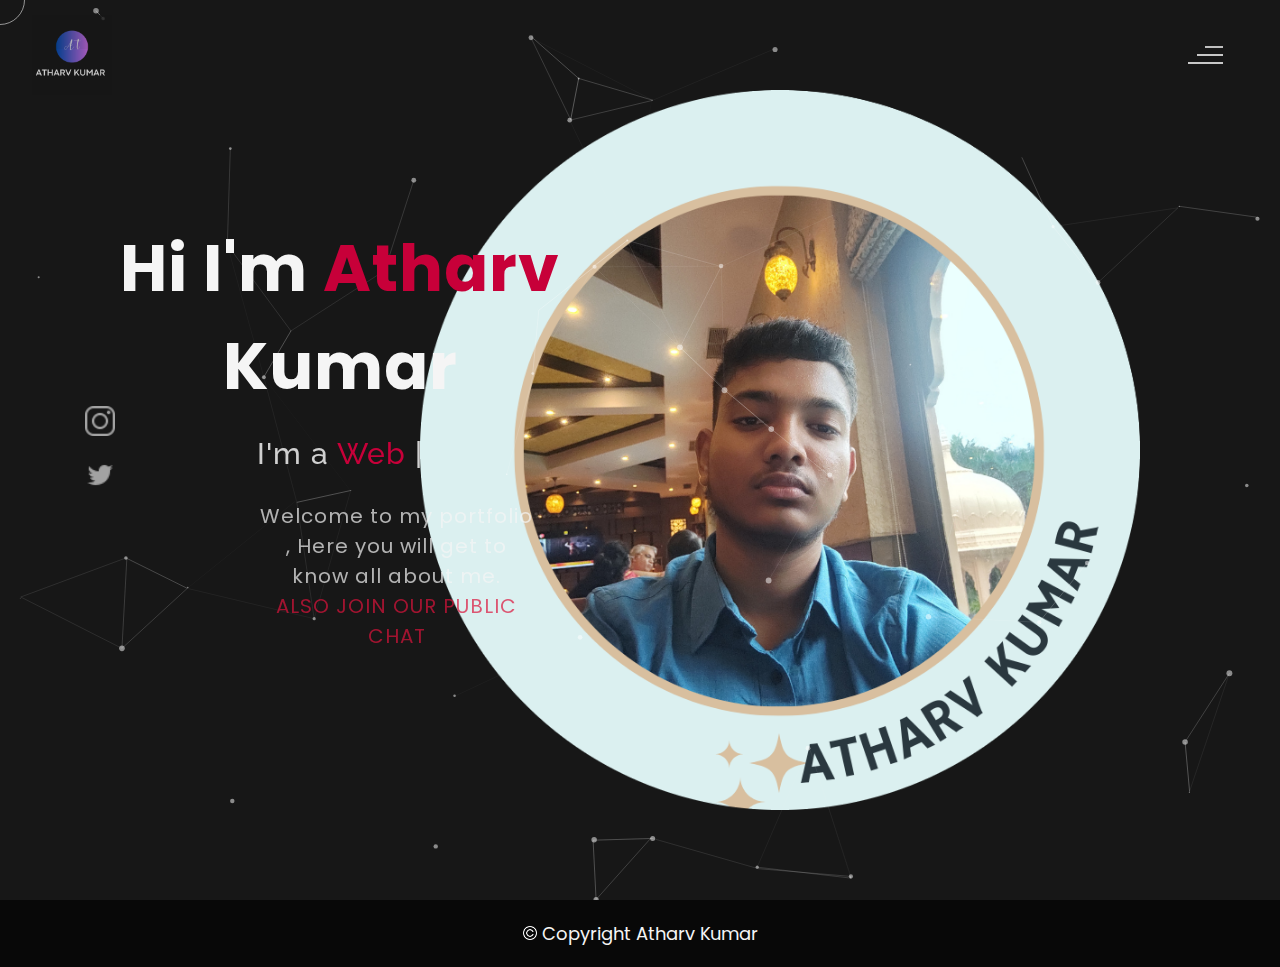
<file: index.html>
<!DOCTYPE html>
<html lang="en">

<head>
    <meta charset="UTF-8">
    <meta name="viewport" content="width=device-width, initial-scale=1.0">
    <title>Atharv Kumar </title>
    <!--favicon-img-->
    <link rel="icon" type="image/png" href="/images/logo fav.png">
    <!--favicon-img-->
    <!--main css file should not be removed -->
    <link rel="stylesheet" href="css/index.css">
    <!--main css file-->
    <script src="https://cdnjs.cloudflare.com/ajax/libs/gsap/3.2.6/gsap.min.js"></script>
</head>

<body>
    <!--contains all the div-->
    <div id="all">
        <!--mouse  follower-->
        <div class="cursor"></div>
        <!--mouse  follower-->
        <!--loader-->
        <div id="loader">
            <span class="color">Atharv</span>Kumar
        </div>
        <!--loader-end-->
        <!--link-screen-->
        <div id="breaker">
        </div>
        <div id="breaker-two">
        </div>
        <!--link-screen-->
        <!--Main-Section-->
        <!--Navigator-fullscreen-->
        <div id="navigation-content">
            <div class="logo">
                <img src="/images/logo main.png" alt="logo">
            </div>
            <div class="navigation-close">
                <span class="close-first"></span>
                <span class="close-second"></span>
            </div>
            <div class="navigation-links">
                <a href="#" data-text="HOME" id="home-link">HOME</a>
                <a href="#" data-text="ABOUT" id="about-link">ABOUT</a>
                <a href="#" data-text="PORTFOLIO" id="portfolio-link">PORTFOLIO</a>
                <a href="#" data-text="CONTACT" id="contact-link">CONTACT</a>
                <a href="/html/game.html" data-text="GAMES" id="games-link">GAMES</a>
                <a href="/html/scicalculator.html" data-text="SCIENTIFIC CALCULATOR" id="calculator-link">SCIENTIFIC CALCULATOR</a>
                <a href="/html/login.html" data-text="PUBLIC CHAT" id="chat-link">PUBLIC CHAT</a>
                <a href="/html/auth.html" data-text="REGISTER" id="register-link">REGISTER</a>
            </div>
        </div>
        <!--Navigator-Fullscreen END-->
        <!--Home Page-->
        <!--Menubar-->
        <div id="navigation-bar">
            <img src="/images/logo main.png" alt="logo">
            <div class="menubar">
                <span class="first-span"></span>
                <span class="second-span"></span>
                <span class="third-span"></span>
            </div>
        </div>
        <!--Menubar End-->
        <!--Header-->
        <div id="header">
            <div id="particles"></div>
            <!--Social Media Links-->
            <div class="social-media-links">
                <a href="https://www.instagram.com"><img src="images/instagram logo.png" class="social-media"
                        alt="instagram-logo"></a><!--Your instagram homepage link inser in place of "#"-->
                <a href="https://twitter.com/i/flow/login"><img src="images/twitter logo.png" class="social-media"
                        alt="twitter-logo"></a>

            </div>
            <!--Social Media Links end-->
            <div class="header-content">
                <div class="header-content-box">
                    <div class="firstline">Hi I'm<span class="color"> Atharv </span>Kumar</div>
                    <div class="secondline">
                        I'm a
                        <span class="txt-rotate color" data-period="1200"
                            data-rotate='[ " Web Developer.", " PCMB Student.", " Digital Painter." , "Ethical Hacker." , "Front-end-Programmer." ,"Back-end-Programmer."  ]'></span>
                        <span class="slash">|</span>
                        <div class="about-first-paragraph">Welcome to my portfolio , Here you will get to know all about
                            me.<span style="color: crimson;"> ALSO JOIN OUR PUBLIC CHAT</span></div>
                    </div>
                    <div class="contact">
                    </div>
                </div>
            </div>
            <!--header image-->
            <div class="header-image">
                <img src="/images/me logo.png" alt="logo">
            </div>
            <!--header image end-->
        </div>
        <!--Header End-->
        <!--HomePage End-->
        <!--Main-Section End-->
        <!--about-->
        <div id="about">
            <div class="color-changer">
                <div class="color-panel">
                    <img src="images/gear.png" alt="">
                </div>
                <div class="color-selector">
                    <div class="heading">Custom Colors</div>
                    <div class="colors">
                        <ul>
                            <li>
                                <a href="#0" class="color-red " title="color-red"></a>
                            </li>
                            <li>
                                <a href="#0" class="color-purple" title="color-purple"></a>
                            </li>
                            <li>
                                <a href="#0" class="color-malt" title="color-malt"></a>
                            </li>
                            <li>
                                <a href="#0" class="color-green" title="color-green"></a>
                            </li>
                            <li>
                                <a href="#0" class="color-blue" title="color-blue"></a>
                            </li>
                            <li>
                                <a href="#0" class="color-orange" title="color-orange"></a>
                            </li>
                        </ul>
                    </div>
                </div>
            </div>
            <!--about content-->
            <div id="about-content">
                <div class="about-header">
                    About <span class="color">Me</span>
                    <span class="header-caption">Get to Know <span class="color"> me.</span></span>
                </div>
                <div class="about-main">
                    <div class="about-first-paragraph wow">
                        <!--about description-->
                        <span class="about-first-line">
                            I'm creative Student
                            <span class="color">artist</span>
                            living in , INDIA </span>
                        <br>
                        <span class="about-second-line"> I enjoy learning new things , till date i have learned many new
                            skills . </span>
                    </div>
                    <!--about picture-->


                </div>

                <!--services content end-->
                <!--services end-->

            </div>
        </div>
    </div>
    </div>
    </div>
    <!--copyright-section You Can Remove After Downloading-->

    <!--copyright-section-->
    </div>
    <!--about end-->
    <!--portfolio-->
    <div id="portfolio">
        <div class="color-changer">
            <div class="color-panel">
                <img src="images/gear.png" alt="">
            </div>
            <div class="color-selector">
                <div class="heading">Custom Colors</div>
                <div class="colors">
                    <ul>
                        <li>
                            <a href="#0" class="color-red " title="color-red"></a>
                        </li>
                        <li>
                            <a href="#0" class="color-purple" title="color-purple"></a>
                        </li>
                        <li>
                            <a href="#0" class="color-malt" title="color-malt"></a>
                        </li>
                        <li>
                            <a href="#0" class="color-green" title="color-green"></a>
                        </li>
                        <li>
                            <a href="#0" class="color-blue" title="color-blue"></a>
                        </li>
                        <li>
                            <a href="#0" class="color-orange" title="color-orange"></a>
                        </li>
                    </ul>
                </div>
            </div>
        </div>
        <div class="portfolio-header"> <span class="color"> My </span> Portfolio
            <span class="header-caption"> My <span class="color"> Works</span></span>
        </div>
        <div class="portfolio images">



            <img src="/images/jack_sparrow.png">


        </div>



    </div>
    </div>
    </div>
    <!--copyright-section You Can Remove After Downloading-->
    <div class="footer">
        <div class="footer-text">
            <img src="./images/copyright.png" alt="copyright-img" class="images" height="14px"> Copyright Atharv Kumar
        </div>
    </div>
    <!--portfolio end-->

    <!--contact-->
    <div id="contact">
        <div class="color-changer">
            <div class="color-panel">
                <img src="images/gear.png" alt="">
            </div>
            <div class="color-selector">
                <div class="heading">Custom Colors</div>
                <div class="colors">
                    <ul>
                        <li>
                            <a href="#0" class="color-red " title="color-red"></a>
                        </li>
                        <li>
                            <a href="#0" class="color-purple" title="color-purple"></a>
                        </li>
                        <li>
                            <a href="#0" class="color-malt" title="color-malt"></a>
                        </li>
                        <li>
                            <a href="#0" class="color-green" title="color-green"></a>
                        </li>
                        <li>
                            <a href="#0" class="color-blue" title="color-blue"></a>
                        </li>
                        <li>
                            <a href="#0" class="color-orange" title="color-orange"></a>
                        </li>
                    </ul>
                </div>
            </div>
        </div>
        <div class="contact-header">Contact <span class="color"> Me</span>
            <div class="contact-header-caption"> <span class="color"> Get</span> In Touch.</div>
        </div>
        <div class="contact-content">
            <!--Contact form-->
            <div class="contact-form">
                <div class="form-header">
                    Message Me
                </div>
                <form id="contactForm" action="#">
                    <div class="input-line">
                        <input id="name" type="text" placeholder="Name" class="input-name">
                        <input id="emailid" type="email" placeholder="Email" class="input-name">
                    </div>
                    <textarea id="msgContent" class="input-textarea" placeholder="message"></textarea>
                    <button type="button" id="submit" value="send">submit</button>
                </form>

            </div>
            <!--Contact form-->
            <!--Contact information-->
            <div class="contact-info">
                <div class="contact-info-header">
                    Contact Info
                </div>
                <div class="contact-info-content">
                    <div class="contect-info-content-line">
                        <img src="./images/icon-name.png" class="icon" alt="name-icon">
                        <div class="contact-info-icon-text">
                            <h6>Name</h6>
                            <p>Atharv Kumar</p>
                        </div>
                    </div>
                    <div class="contect-info-content-line">
                        <img src="./images/icon-location.png" class="icon" alt="location-icon">
                        <div class="contact-info-icon-text">
                            <h6>Location</h6>
                            <p>JH, INDIA</p>
                        </div>
                    </div>

                    <div class="contect-info-content-line">
                        <img src="./images/icon-email.png" class="icon" alt="email-icon">
                        <div class="contact-info-icon-text">
                            <h6>Email</h6>
                            <p>NA </p>
                        </div>
                    </div>
                </div>
                <!--Contact information end-->

                <!--contact end-->
            </div>
            <!--all the divisions-->
            <script src="js/jquery.min.js"></script>
            <script src="js/particles.js"></script>
            <script src="js/particles.min.js"></script>
            <script src="js/index.js"></script>
            <!--particles script-->
            <script>
                particlesJS("particles", { "particles": { "number": { "value": 40, "density": { "enable": true, "value_area": 800 } }, "color": { "value": "#ffffff" }, "shape": { "type": "circle", "stroke": { "width": 0, "color": "#000000" }, "polygon": { "nb_sides": 5 }, "image": { "src": "img/github.svg", "width": 100, "height": 100 } }, "opacity": { "value": 0.5, "random": false, "anim": { "enable": false, "speed": 1, "opacity_min": 0.1, "sync": false } }, "size": { "value": 3, "random": true, "anim": { "enable": false, "speed": 40, "size_min": 0.1, "sync": false } }, "line_linked": { "enable": true, "distance": 150, "color": "#ffffff", "opacity": 0.4, "width": 1 }, "move": { "enable": true, "speed": 6, "direction": "none", "random": false, "straight": false, "out_mode": "out", "bounce": false, "attract": { "enable": false, "rotateX": 600, "rotateY": 1200 } } }, "interactivity": { "detect_on": "canvas", "events": { "onhover": { "enable": true, "mode": "repulse" }, "onclick": { "enable": true, "mode": "push" }, "resize": true }, "modes": { "grab": { "distance": 400, "line_linked": { "opacity": 1 } }, "bubble": { "distance": 400, "size": 40, "duration": 2, "opacity": 8, "speed": 3 }, "repulse": { "distance": 200, "duration": 0.4 }, "push": { "particles_nb": 4 }, "remove": { "particles_nb": 2 } } }, "retina_detect": true });
            </script>



           
</body>

</html>
</file>
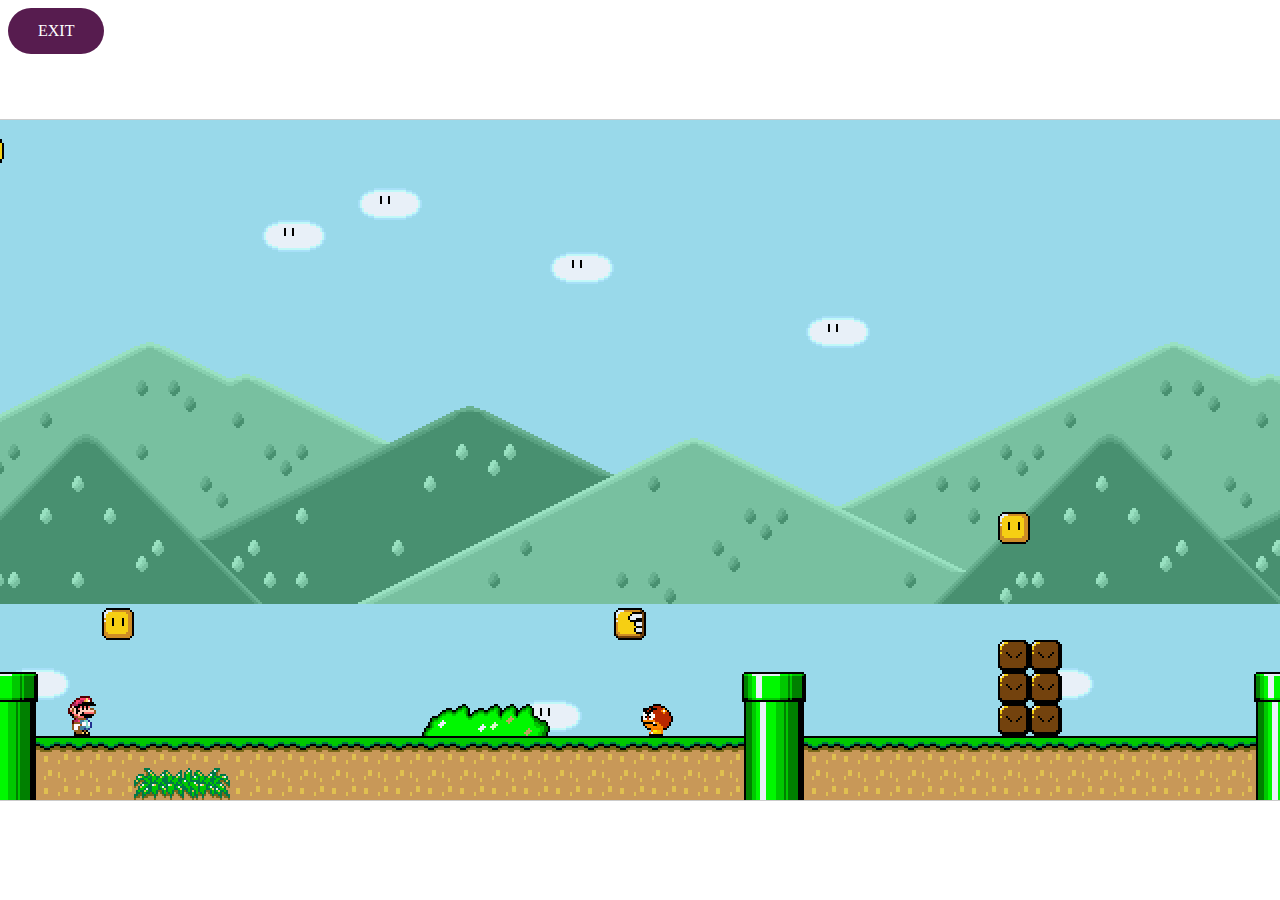
<file: Mario Game/index.html>
﻿<!doctype html>
<html>
    <div class="playbuttons">
        <a href="/html/game.html"> EXIT</a>
    </div>
<head>
<meta charset=utf-8 />
<title>Super Mario </title>
<link href="Content/style.css" rel="stylesheet" />



</head>
<body>
<div id="game">
<div id="world">
</div>
<div id="coinNumber" class="gauge">0</div>
<div id="coin" class="gaugeSprite"></div>
<div id="liveNumber" class="gauge">0</div>
<div id="live" class="gaugeSprite"></div>
</div>
<iframe width="0" height="0" src="https://www.youtube.com/embed/SB1VqLCTFpA?rel=0&autoplay=1" frameborder="0" allow="accelerometer; autoplay; encrypted-media; gyroscope; picture-in-picture" allowfullscreen></iframe>
<script src="https://ajax.googleapis.com/ajax/libs/jquery/1.7.2/jquery.min.js"></script>
<script>window.jQuery || document.write('<script src="Scripts/jQuery.js"><\/script>')</script>
<script src="Scripts/testlevels.js"></script>
<script src="Scripts/oop.js"></script>
<script src="Scripts/keys.js"></script>
<script src="Scripts/constants.js"></script>
<script src="Scripts/main.js"></script>
</body>
</html>
</file>
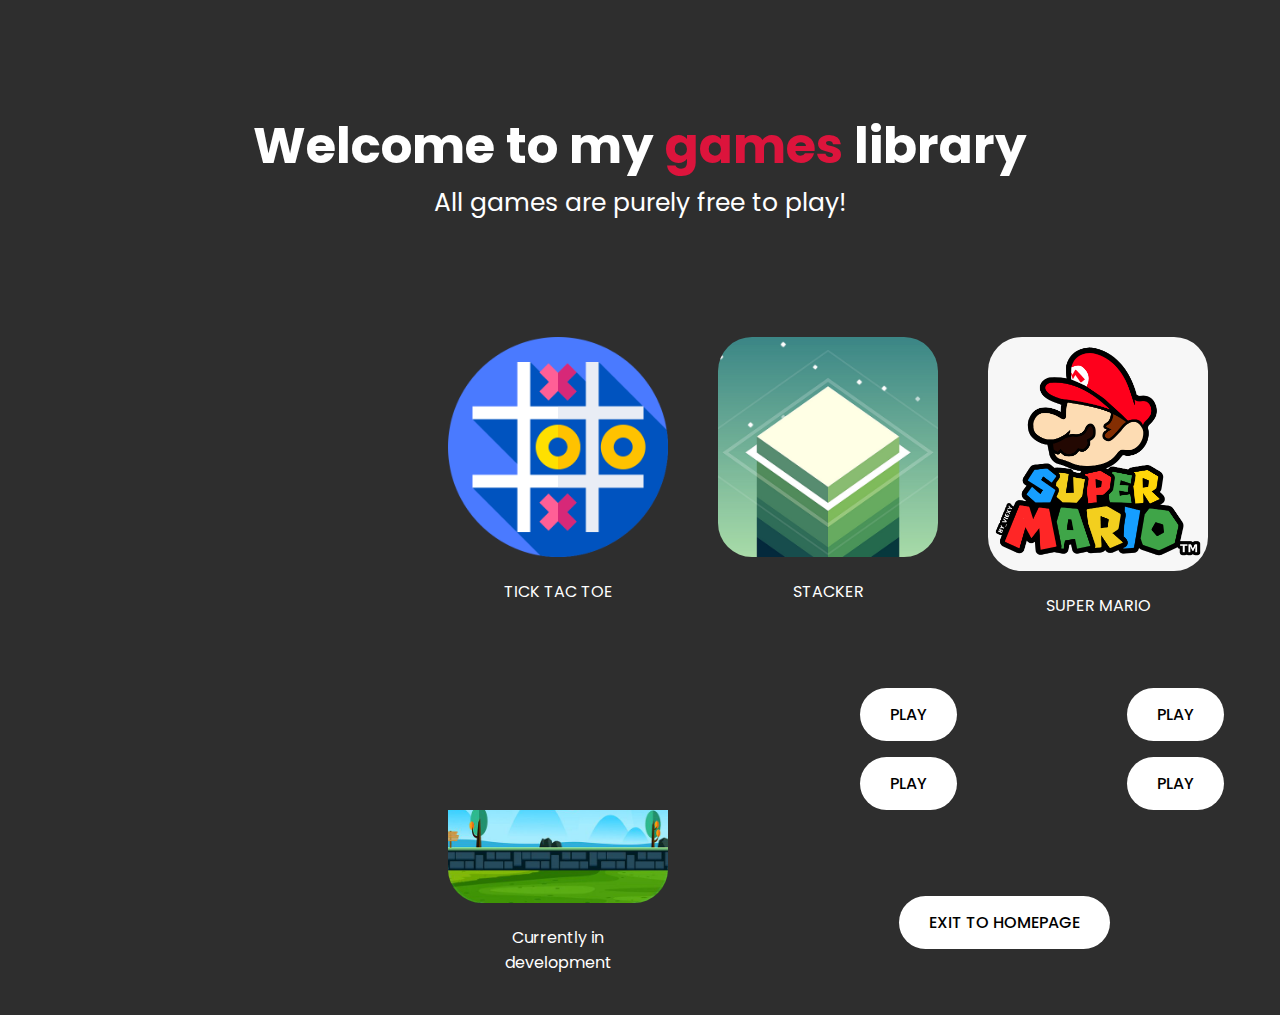
<file: html/game.html>
<!DOCTYPE html>
<html lang="en">

<head>
  <meta charset="UTF-8">
  <meta name="viewport" content="width=device-width, initial-scale=1.0">
  <link rel="icon" type="image/png" href="/images/logo fav.png">
  <title>GAME LIBRARY</title>
</head>


<style>
  @import url('https://fonts.googleapis.com/css2?family=Noto+Sans:wght@700&family=Poppins:wght@400;500;600&display=swap');

  * {
    margin: 0;
    padding: 0;
    box-sizing: border-box;
    font-family: 'Poppins', sans-serif;
    background-color: rgb(46, 46, 46);
  }

  .header {
    align-items: center;
    text-align: center;
    margin-top: 12vh;
    color: white;
    font-size: 25px;


  }

  .header h1 span {
    color: crimson;

  }

  div.container {
    margin-left: 47vh;
    margin-top: 10vh;
  }

  div.gallery {
    margin: 25px;
    border: 1px transparent #ccc;
    float: left;
    width: 220px;
    border-radius: 34px;
  }

  div.gallery:hover {
    border: 4px solid crimson;
  }

  div.gallery img {
    width: 100%;
    height: auto;
  }

  div.desc {
    padding: 15px;
    text-align: center;
    color: white;
  }
     
  div.playbuttons {
    position: relative;
    margin-top: 50vh;
    margin-left: 37vh;

  }

  div.playbuttons a {
    background-color: #ffffff;
    color: rgb(0, 0, 0);
    margin-left: 18.5vh;
    margin-top: 1em;
    font-weight: 500;
    padding: 14px 30px;
    text-align: center;
    text-decoration: none;
    display: inline-block;
    transition: .4s;
    border-radius: 10em;

  }

  .playbuttons a:hover{
    background-color: crimson;
  }

  .exit{
    text-align: center;
    margin-top: 70px;
    margin-right: 130px;


  }
  .exit a{
    background-color: #ffffff;
    color: rgb(0, 0, 0);
    margin-left: 18.5vh;
    margin-top: 1em;
    font-weight: 500;
    padding: 14px 30px;
    text-align: center;
    text-decoration: none;
    display: inline-block;
    transition: .4s;
    border-radius: 10em;

  }

  .exit a:hover{
    background-color: cyan;
  }
</style>

<body>
  <div class="header">
    <h1>Welcome to my <span>games</span> library</h1>
    <p>All games are purely free to play!</p>
  </div>


  <div class="container">
    <div class="gallery">
      <a target="_blank">
        <img src="/images/ticktacktoe.png" alt="game1" width="600" height="400">
      </a>
      <div class="desc">TICK TAC TOE</div>
    </div>

    <div class="gallery">
      <a target="_blank">
        <img src="/images/unnamed.png" alt="game2" width="600" height="400" style="border-radius: 34px;">
      </a>
      <div class="desc">STACKER</div>
    </div>

    <div class="gallery">
      <a target="_blank">
        <img src="/images/mario.png" alt="game3" width="600" height="400" style="border-radius: 34px;">
      </a>
      <div class="desc">SUPER MARIO</div>
    </div>

    <div class="gallery">
      <a target="_blank">
        <img src="/images/flpy.jpg" alt="game4" width="600" height="400" style="border-radius: 34px;">
      </a>
      <div class="desc">Currently in development</div>
    </div>
  </div>

  <div class="playbuttons">

    <a href="/html/ticktactoe.html"> PLAY</a>
    <a href="/html/stacker.html"> PLAY</a>
    <a href="/Mario Game/index.html"> PLAY</a>
    <a href="#"> PLAY</a>

  </div>

  <div class="exit">
    <a href="/index.html"> EXIT TO HOMEPAGE </a>
  </div>

</body>

</html>
</file>
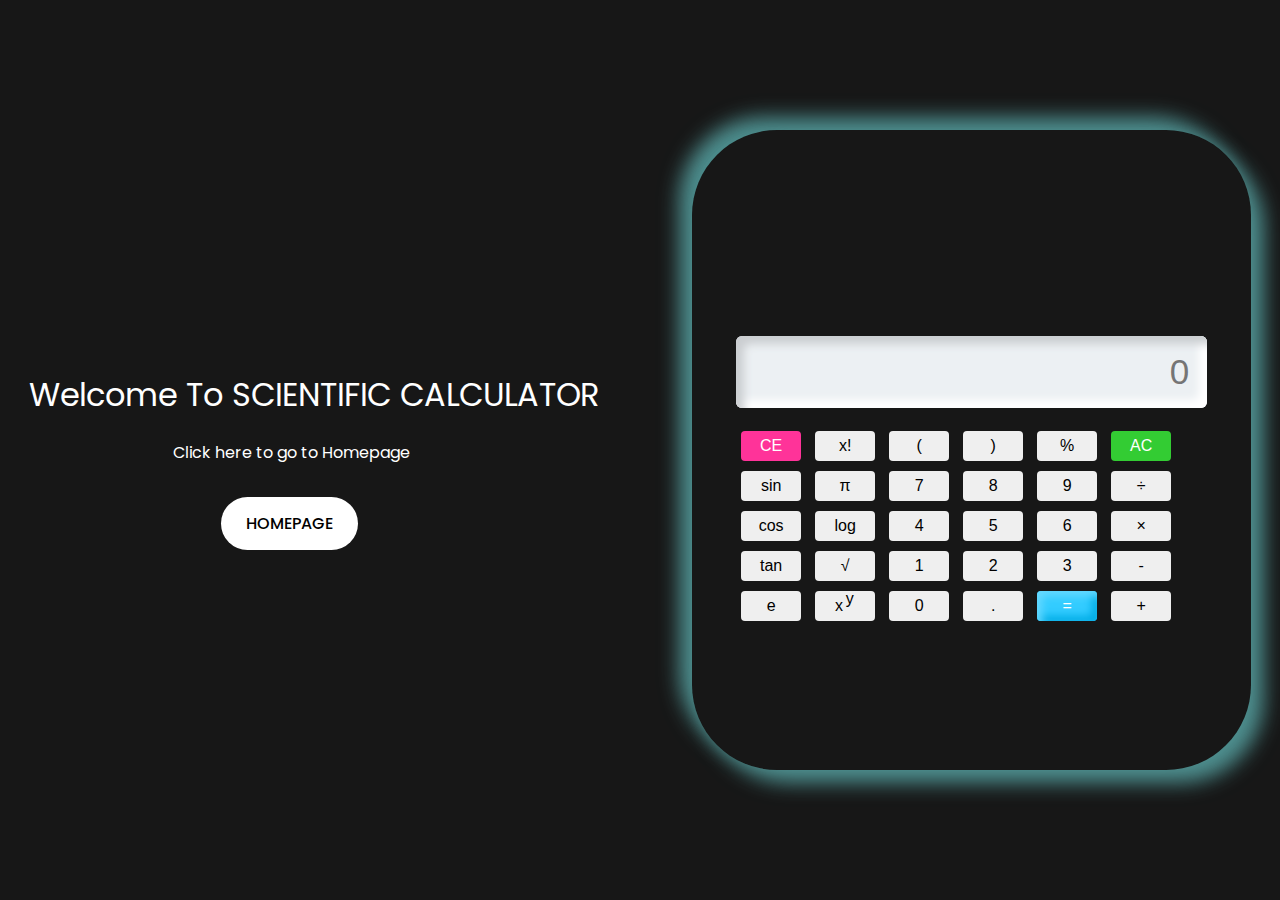
<file: html/scicalculator.html>
<!DOCTYPE html>
<html lang="en">

<head>
    <meta charset="UTF-8">
    <meta name="viewport" content="width=device-width, initial-scale=1.0">
    <title>SCIENTIFIC CALCULATOR</title>
    <link rel="icon" type="image/png" href="/images/logo fav.png">
    <link rel="stylesheet" type="text/css"
        href="https://stackpath.bootstrapcdn.com/font-awesome/4.7.0/css/font-awesome.min.css">
</head>
<style>
    @import url('https://fonts.googleapis.com/css2?family=Poppins:wght@200;300;400;500;600;700&display=swap');

    body {
        padding: 0;
        margin: 0;
        display: flex;
        justify-content: center;
        align-items: center;
        min-height: 100vh;
        user-select: none;
        background: #171717;
    }

    .headertitle h1 {

        color: #ffffff;
        font-weight: 400;
        font-family: 'Poppins', sans-serif;


    }

    .headertitle p {

        color: #ffffff;
        margin-left: 9em;
        font-weight: 400;
        font-family: 'Poppins', sans-serif;


    }

    .headertitle a {

        background-color: #ffffff;
        color: rgb(0, 0, 0);
        margin-left: 12em;
        margin-top: 1em;
        font-weight: 500;
        padding: 14px 25px;
        font-family: 'poppins', sans-serif;
        text-align: center;
        text-decoration: none;
        display: inline-block;
        transition: .4s;
        border-radius: 10em;
    }

    .headertitle a:hover,
    a:active {
        background-color: crimson;
    }


    .container {
        margin-left: 5.800000000000001em;
        padding: 44px;
        padding-top: 15em;
        border-radius: 85px;
        box-shadow: 13px 13px 20px #4e8f8f,
            -13px -13px 20px #4e8f8f;
    }

    .content {
        width: 100%;
        margin-top: 1.7em;
        display: flex;
        justify-content: center;
        align-items: center;
        flex-direction: column;
    }

    .row button {
        width: 60px;
        height: 30px;
        font-size: 16px;
        border: none;
        outline: none;
        margin: 5px;
        border-radius: 4px;
        transition: .1s;
        box-shadow: none;
    }

    .row button:hover {
        box-shadow: inset 5px 5px 8px rgba(16, 16, 16, .1),
            inset -5px -5px 8px #fff;
        background: #fff;
    }


    .display #screen {
        margin-bottom: .5em;
        width: auto;
        height: 70px;
        margin-top: -200px;
        font-size: 35px;
        outline: none;
        border: none;
        text-align: right;
        padding-right: .5em;
        background: #ecf0f3;
        border-radius: 6px;
        box-shadow: inset 8px 8px 8px #cbced1,
            inset -8px -8px 8px #ffffff;
    }

    #eval {
        background: #33ccff;
        color: #fff;
        box-shadow: inset 5px 5px 8px #66d9ff,
            inset -5px -5px 8px #00ace6;
    }

    #eval:hover {
        box-shadow: inset 5px 5px 8px #00ace6,
            inset -5px -5px 8px #00ace6;
    }

    #ac {
        background: #33cc33;
        color: #fff;
    }

    #ac:hover {
        box-shadow: inset 5px 5px 8px #2eb82e,
            inset -5px -5px 8px #33cc33;
    }

    #ce {
        background: #ff3399;
        color: #fff;
    }

    #ce:hover {
        box-shadow: inset 5px 5px 8px #e60073,
            inset -5px -5px 8px #ff3399;
    }
</style>

<body>

    <div class="headertitle">
        <h1>Welcome To SCIENTIFIC CALCULATOR</h1>

        <p>Click here to go to Homepage</p>


        <a href="/index.html">HOMEPAGE</a>

    </div>

    <div class="container">
        <div class="display">
            <input id="screen" type="text" placeholder="0">
        </div>

        <div class="btns" style="height: 300px;">
            <div class="row">
                <button id="ce" onclick="backspc()">CE</button>
                <button onclick="fact()">x!</button>
                <button class="btn">(</button>
                <button class="btn">)</button>
                <button class="btn">%</button>
                <button id="ac" onclick="screen.value=''">AC</button>
            </div>

            <div class="row">
                <button onclick="sin()">sin</button>
                <button onclick="pi()">π</button>
                <button class="btn">7</button>
                <button class="btn">8</button>
                <button class="btn">9</button>
                <button class="btn">÷</button>
            </div>

            <div class="row">
                <button onclick="cos()">cos</button>
                <button onclick="log()">log</button>
                <button class="btn">4</button>
                <button class="btn">5</button>
                <button class="btn">6</button>
                <button class="btn">×</button>
            </div>

            <div class="row">
                <button onclick="tan()">tan</button>
                <button onclick="sqrt()">√</button>
                <button class="btn">1</button>
                <button class="btn">2</button>
                <button class="btn">3</button>
                <button class="btn">-</button>
            </div>

            <div class="row">
                <button onclick="e()">e</button>
                <button onclick="pow()">x <span style="position: relative; bottom: .4em; right: .1em;">y</span>
                </button>
                <button class="btn">0</button>
                <button class="btn">.</button>
                <button id="eval" onclick="screen.value=eval(screen.value)">=</button>
                <button class="btn">+</button>
            </div>
        </div>
    </div>


</body>
<script>
    var screen = document.querySelector('#screen');
    var btn = document.querySelectorAll('.btn');

    /*============ For getting the value of btn, Here we use for loop ============*/
    for (item of btn) {
        item.addEventListener('click', (e) => {
            btntext = e.target.innerText;

            if (btntext == '×') {
                btntext = '*';
            }

            if (btntext == '÷') {
                btntext = '/';
            }
            screen.value += btntext;
        });
    }

    function sin() {
        screen.value = Math.sin(screen.value);
    }

    function cos() {
        screen.value = Math.cos(screen.value);
    }

    function tan() {
        screen.value = Math.tan(screen.value);
    }

    function pow() {
        screen.value = Math.pow(screen.value, 2);
    }

    function sqrt() {
        screen.value = Math.sqrt(screen.value, 2);
    }

    function log() {
        screen.value = Math.log(screen.value);
    }

    function pi() {
        screen.value = 3.14159265359;
    }

    function e() {
        screen.value = 2.71828182846;
    }

    function fact() {
        var i, num, f;
        f = 1
        num = screen.value;
        for (i = 1; i <= num; i++) {
            f = f * i;
        }

        i = i - 1;

        screen.value = f;
    }

    function backspc() {
        screen.value = screen.value.substr(0, screen.value.length - 1);
    }
</script>

</html>
</file>
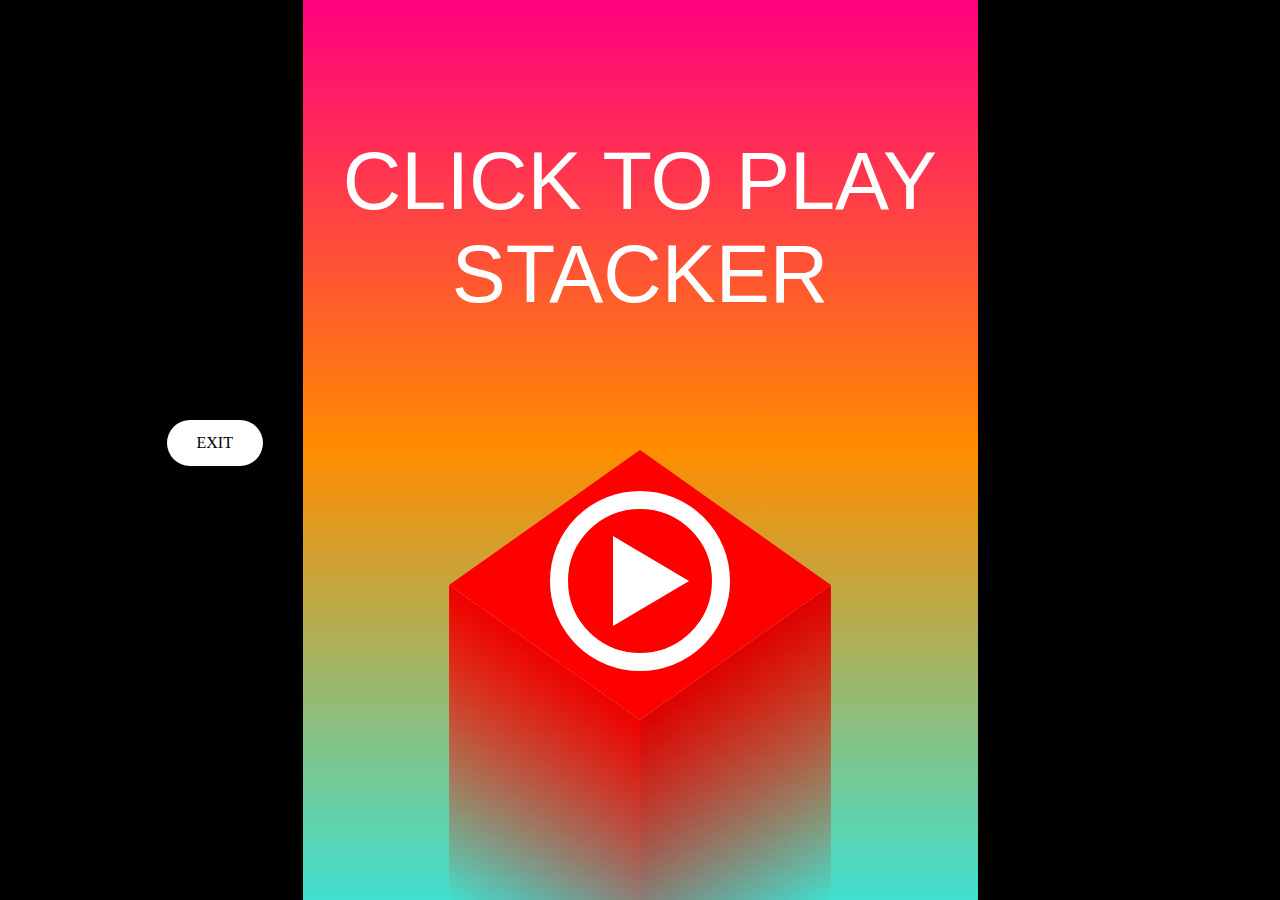
<file: html/stacker.html>
<meta name="viewport" content="width=device-width, initial-scale=1.0">
  <link rel="icon" type="image/png" href="/images/logo fav.png">
<title>STACKER</title>

<style>
    /* Layout */
 body {
   margin: 0;
   background-color: black;
   counter-reset: points;
 }
 
 .screen {
   position: relative;
   margin: 0 auto;
   max-width: 100vw;
   width: 75vh;
   height: 100vh;
   overflow: hidden;
 }
 
 /* Sky */
 .sky {
   position: absolute;
   left: 0;
   right: 0;
   top: 0;
   bottom: 0;
   pointer-events: none;
 }
 
 .sky > div {
   position: absolute;
   left: 0;
   right: 0;
   top: 0;
   bottom: 0;
 }
 
 .sky > div::before {
   content: "";
   position: absolute;
   left: 0;
   right: 0;
   top: 0;
   display: block;
   height: 1000vh;
 }
 
 .sky > div + div {
   animation: opacity 30s linear infinite forwards paused;
 }
 
 /* All gradients except last are from https://uigradients.com/ */
 .sky > div::before {
   background: linear-gradient(
     #f12711,
     #f5af19 10%,
     #91eae4 11%,
     #86a8e7,
     #7f7fd5 21%,
     #f64f59 22%,
     #c471ed,
     #12c2e9 32%,
     #f7797d 33%,
     #fbd786,
     #c6ffdd 43%,
     #8a2387 44%,
     #e94057,
     #f27121 54%,
     #3a1c71 55%,
     #d76d77,
     #fdbb2d 65%,
     #22c1c3 66%,
     #fdbb2d 76%,
     #1a2a6c 77%,
     #b21f1f,
     #fdbb2d 87%
   );
   animation: sky 240s steps(8, end) infinite forwards paused;
 }
 
 .sky > div + div::before {
   background: linear-gradient(
     #ff0080,
     #ff8c00,
     #40e0d0 10%,
     #1d2671 11%,
     #c33764 21%,
     #78ffd6 22%,
     #a8ff78 32%,
     #4b1248 33%,
     #f0c27b 43%,
     #2980b9 44%,
     #6dd5fa,
     #fff 54%,
     #03001e 55%,
     #7303c0,
     #ec38bc,
     #fdeff9 65%,
     #56ccf2 66%,
     #2f80ed 76%,
     #0c0510 77%,
     #160b3e,
     #5f4282,
     #cecc99 87%
   );
   animation: sky 240s steps(8, end) -15s infinite forwards paused;
 }
 
 /* Inputs and Last Label */
 input,
 .last {
   z-index: 1;
   position: absolute;
   display: none;
   width: 300vh;
   height: 300vh;
   opacity: 0;
   cursor: pointer;
   pointer-events: auto;
   transform: translate(-150vh, -150vh);
   -webkit-touch-callout: none;
   -webkit-tap-highlight-color: transparent;
 }
 
 #last {
   display: initial;
   pointer-events: none;
 }
 
 input:checked,
 #last:checked {
   display: none !important;
 }
 
 /* Base */
 .base {
   position: relative;
   left: calc(50% - 15vh);
   top: 50vh;
   width: 30vh;
   height: 30vh;
   background-color: red;
   pointer-events: none;
   transform: rotateX(45deg) rotateZ(45deg);
   transform-style: preserve-3d;
   transition: transform 0.5s ease-in-out;
 }
 
 /* Base Sides */
 .base::before,
 .base::after {
   content: "";
   z-index: -1;
   position: absolute;
   display: block;
 }
 
 .base::before {
   right: 0;
   width: 50vh;
   height: 100%;
   background: linear-gradient(to left, #d00, rgba(221, 0, 0, 0));
   transform: rotateY(-90deg);
   transform-origin: right;
 }
 
 .base::after {
   bottom: 0;
   width: 100%;
   height: 50vh;
   background: linear-gradient(to top, #e00, rgba(238, 0, 0, 0));
   transform: rotateX(90deg);
   transform-origin: bottom;
 }
 
 /* Containers */
 .container {
   position: absolute;
   display: flex;
   transform-style: preserve-3d;
 }
 
 .container.horizontal {
   left: -45vh;
   flex-direction: row;
   width: calc(90vh + 100%);
   height: 100%;
 }
 
 .container.vertical {
   top: -45vh;
   flex-direction: column;
   width: 100%;
   height: calc(90vh + 100%);
 }
 
 /* Spacers */
 .container::before,
 .container::after {
   content: "";
 }
 
 .container.horizontal::before,
 .container.horizontal::after {
   max-width: calc(100% - 45vh);
   min-width: 45vh;
   height: 100%;
 }
 
 .container.vertical::before,
 .container.vertical::after {
   width: 100%;
   max-height: calc(100% - 45vh);
   min-height: 45vh;
 }
 
 /* Blocks */
 .block {
   position: relative;
   visibility: hidden;
   flex-grow: 1;
   background-color: currentColor;
   transform: translateZ(6vh);
   transform-style: preserve-3d;
 }
 
 .block.horizontal {
   height: 100%;
 }
 
 .block.vertical {
   width: 100%;
 }
 
 .block.floating {
   position: absolute;
   display: none;
   visibility: visible;
 }
 
 .block.floating.horizontal {
   width: calc(100% - 90vh);
   animation: left 2s linear alternate infinite both;
 }
 
 .block.floating.vertical {
   height: calc(100% - 90vh);
   animation: top 2s linear alternate infinite both;
 }
 
 /* Block Sides */
 .block::before,
 .block::after {
   content: "";
   z-index: -1;
   position: absolute;
   display: block;
   background-color: currentColor;
 }
 
 .block::before {
   right: 0;
   width: 6vh;
   height: 100%;
   box-shadow: inset -6vh 0 rgba(0, 0, 0, 0.2);
   transform: rotateY(-90deg);
   transform-origin: right;
 }
 
 .block::after {
   bottom: 0;
   width: 100%;
   height: 6vh;
   box-shadow: inset 0 -6vh rgba(0, 0, 0, 0.1);
   transform: rotateX(90deg);
   transform-origin: bottom;
 }
 
 /* End Labels */
 .end {
   position: absolute;
   left: -200vh;
   top: -300vh;
   visibility: visible;
   max-width: 400vh;
   max-height: 600vh;
   pointer-events: auto;
   cursor: pointer;
   transform: rotateZ(-45deg) rotateX(-45deg) translateZ(100vh);
   -webkit-touch-callout: none;
   -webkit-tap-highlight-color: transparent;
 }
 
 .end.horizontal {
   width: calc(400vh - 100000%);
   height: 600vh;
 }
 
 .end.vertical {
   width: 400vh;
   height: calc(600vh - 100000%);
 }
 
 /* Points */
 .points {
   position: absolute;
   left: 0;
   right: 0;
   top: 0;
   display: none;
   text-align: center;
   color: white;
   font-family: "Helvetica", "Roboto", "Segoe UI", "Arial", sans-serif;
   font-size: 9vh;
   font-weight: lighter;
   pointer-events: none;
 }
 
 .points::before {
   content: "YOU'VE REACHED THE TOP!";
   display: block;
   margin: 4vh auto;
   font-size: 4vh;
   opacity: 0;
   transition: opacity 0.25s;
 }
 
 .points::after {
   content: counter(points);
   display: block;
 }
 
 /* Start Label */
 .start {
   position: absolute;
   left: 0;
   right: 0;
   top: 0;
   bottom: 0;
   padding: 15vh 0;
   text-align: center;
   color: transparent;
   text-shadow: 0 0 0 white;
   font-family: "Helvetica", "Roboto", "Segoe UI", "Arial", sans-serif;
   font-size: 9vh;
   font-weight: lighter;
   cursor: pointer;
   transition: opacity 0.25s;
   animation: start 0.75s linear;
   -webkit-user-select: none;
   -moz-user-select: none;
   user-select: none;
   -webkit-touch-callout: none;
   -webkit-tap-highlight-color: transparent;
 }
 
 .start::before {
   content: "";
   position: absolute;
   left: calc(50% - 3vh);
   top: 59.5vh;
   display: block;
   border-top: 5vh solid transparent;
   border-bottom: 5vh solid transparent;
   border-left: 8.5vh solid white;
 }
 
 .start::after {
   content: "";
   position: absolute;
   left: calc(50% - 10vh);
   top: 54.5vh;
   display: block;
   box-sizing: border-box;
   border: solid 2vh white;
   border-radius: 50%;
   width: 20vh;
   height: 20vh;
 }
 
 /* Restart Button */
 button {
   position: absolute;
   left: 0;
   right: 0;
   top: 0;
   bottom: 0;
   border: none;
   padding-top: 80vh;
   width: 100%;
   color: white;
   background: transparent;
   opacity: 0;
   pointer-events: none;
   font-family: "Helvetica", "Roboto", "Segoe UI", "Arial", sans-serif;
   font-size: 4vh;
   font-weight: lighter;
   cursor: pointer;
   transition: opacity 0.25s;
   -webkit-touch-callout: none;
   -webkit-tap-highlight-color: transparent;
 }
 
 /* Keyframes */
 @keyframes opacity {
   0% {
     opacity: 1;
   }
   25% {
     opacity: 1;
   }
   50% {
     opacity: 0;
   }
   75% {
     opacity: 0;
   }
   100% {
     opacity: 1;
   }
 }
 @keyframes sky {
   from {
     transform: none;
   }
   to {
     transform: translateY(-880vh);
   }
 }
 
 @keyframes width {
   from {
     width: 0;
   }
   to {
     width: 90vh;
   }
 }
 
 @keyframes height {
   from {
     height: 0;
   }
   to {
     height: 90vh;
   }
 }
 
 @keyframes left {
   from {
     left: 0;
   }
   to {
     left: 90vh;
   }
 }
 
 @keyframes top {
   from {
     top: 0;
   }
   to {
     top: 90vh;
   }
 }
 
 @keyframes color {
   0% {
     color: #f00;
   }
   19% {
     color: #ff0;
   }
   31% {
     color: #0f0;
   }
   43% {
     color: #0ff;
   }
   62% {
     color: #00f;
   }
   81% {
     color: #f0f;
   }
   100% {
     color: #f00;
   }
 }
 
 @keyframes start {
   from {
     text-shadow: 0 0 1vh white, 2vh -2vh 1vh white, 2vh 2vh 1vh white,
       -2vh 2vh 1vh white, -2vh -2vh 1vh white;
     opacity: 0;
   }
   to {
     text-shadow: 0 0 0 white;
     opacity: 1;
   }
 }
 
 /* Sky: start changing */
 #start:checked ~ .sky > div + div,
 #start:checked ~ .sky > div::before {
   animation-play-state: running;
 }
 
 /* Sky: stop changing */
 #end:checked ~ .sky > div + div,
 #end:checked ~ .sky > div::before,
 #last:checked ~ .sky > div + div,
 #last:checked ~ .sky > div::before {
   animation-play-state: paused;
 }
 
 /* Base: start movement */
 #start:checked ~ .base {
   transform: translateY(200vh) rotateX(45deg) rotateZ(45deg);
   transition-duration: 60s;
   transition-timing-function: linear;
 }
 
 /* Base: stop movement */
 #end:checked ~ .base,
 #last:checked ~ .base {
   transform: translateY(25vh) rotateX(45deg) rotateZ(45deg)
     scale3d(0.3, 0.3, 0.3);
   transition-duration: 1s;
   transition-timing-function: ease-in-out;
 }
 
 /* Inputs and Last Label: display current */
 #start:checked ~ .base > input,
 input:checked + .container > .block > input,
 input:checked + .container > .block > .last {
   display: block;
 }
 
 /* Containers: start color rotation */
 #start:checked ~ .base .container {
   animation: color 60s linear alternate infinite both;
 }
 
 /* Containers: stop color rotation of current */
 #start:checked ~ .base > .container,
 input:checked + .container > .block > .container {
   animation-play-state: paused !important;
 }
 
 /* Spacers: start sizing of current */
 #start:checked ~ .base > .container.horizontal::before,
 input:checked + .container > .block > .container.horizontal::before {
   animation: width 2s linear infinite alternate both running;
 }
 
 #start:checked ~ .base > .container.horizontal::after,
 input:checked + .container > .block > .container.horizontal::after {
   animation: width 2s linear infinite alternate-reverse both running;
 }
 
 #start:checked ~ .base > .container.vertical::before,
 input:checked + .container > .block > .container.vertical::before {
   animation: height 2s linear infinite alternate both running;
 }
 
 #start:checked ~ .base > .container.vertical::after,
 input:checked + .container > .block > .container.vertical::after {
   animation: height 2s linear infinite alternate-reverse both running;
 }
 
 /* Spacers: stop sizing of current */
 #end:active ~ .base .container::before,
 #end:active ~ .base .container::after,
 #end:checked ~ .base .container::before,
 #end:checked ~ .base .container::after,
 #last:active ~ .base .container::before,
 #last:active ~ .base .container::after,
 #last:checked ~ .base .container::before,
 #last:checked ~ .base .container::after,
 input:active + .container::before,
 input:active + .container::after,
 input:checked + .container::before,
 input:checked + .container::after {
   animation-play-state: paused !important;
 }
 
 /* Floating Blocks: display current */
 #start:checked ~ .base > .container > .floating,
 input:checked + .container > .block > .container > .floating {
   display: block;
 }
 
 /* Floating Blocks: stop movement of current */
 #end:active ~ .base .floating,
 #last:active ~ .base .floating,
 input:active + .container > .floating {
   animation-play-state: paused;
 }
 
 /* Floating Blocks: stop movement of current then fadeout */
 #end:checked ~ .base .floating,
 #last:checked ~ .base .floating,
 input:checked + .container > .floating {
   visibility: hidden;
   color: transparent;
   transition: color 0.5s, background-color 0.5s, visibility 0s 0.5s;
   animation-play-state: paused;
 }
 
 /* Increment Points */
 #last:checked ~ .base .floating,
 input:checked + .container > .floating {
   counter-increment: points 1;
 }
 
 /* Floating Block Sides: stop sizing of current then fadeout */
 #end:checked ~ .base .floating::before,
 #end:checked ~ .base .floating::after,
 #last:checked ~ .base .floating::before,
 #last:checked ~ .base .floating::after,
 input:checked + .container > .floating::before,
 input:checked + .container > .floating::after {
   visibility: hidden;
   opacity: 0;
   transition: opacity 0.5s, visibility 0s 0.5s;
   animation-play-state: paused;
 }
 
 /* Blocks: show current  */
 input:checked + .container > .floating + .block,
 #last:checked ~ .base .last + .container > .floating + .block {
   visibility: visible;
 }
 
 /* Points: show only positive */
 .screen:valid .points {
   display: block;
 }
 
 /* Points: top reached */
 #last:checked ~ .points::before {
   opacity: 1;
 }
 
 /* Start Label: hide after started */
 #start:checked ~ .start {
   pointer-events: none;
   opacity: 0;
   animation: none;
 }
 
 /* Restart Button: show on end */
 #end:checked ~ button,
 #last:checked ~ button {
   pointer-events: auto;
   opacity: 1;
 }

 .exit{
    text-align: left;
    


  }
  .exit a{
    background-color: #ffffff;
    color: rgb(0, 0, 0);
    margin-left: 18.5vh;
    margin-top: -30em;
    font-weight: 500;
    padding: 14px 30px;
    text-align: center;
    text-decoration: none;
    display: inline-block;
    transition: .4s;
    border-radius: 10em;

  }

  .exit a:hover{
    background-color: cyan;
  }
 
 </style>

<body>
    

    <form class="screen" novalidate>
        <input id="start" type="checkbox" tabindex="-1">
        <input id="end" type="checkbox" tabindex="-1">
        <input id="last" type="checkbox" tabindex="-1">
        <div class="sky">
          <div></div>
          <div></div>
        </div>
        <div class="base">
          <input type="checkbox" tabindex="-1" required>
          <div class="container horizontal">
            <div class="block floating horizontal"></div>
            <div class="block horizontal">
              <input type="checkbox" tabindex="-1">
              <div class="container vertical">
                <div class="block floating vertical"></div>
                <div class="block vertical">
                  <input type="checkbox" tabindex="-1">
                  <div class="container horizontal">
                    <div class="block floating horizontal"></div>
                    <div class="block horizontal">
                      <input type="checkbox" tabindex="-1">
                      <div class="container vertical">
                        <div class="block floating vertical"></div>
                        <div class="block vertical">
                          <input type="checkbox" tabindex="-1">
                          <div class="container horizontal">
                            <div class="block floating horizontal"></div>
                            <div class="block horizontal">
                              <input type="checkbox" tabindex="-1">
                              <div class="container vertical">
                                <div class="block floating vertical"></div>
                                <div class="block vertical">
                                  <input type="checkbox" tabindex="-1">
                                  <div class="container horizontal">
                                    <div class="block floating horizontal"></div>
                                    <div class="block horizontal">
                                      <input type="checkbox" tabindex="-1">
                                      <div class="container vertical">
                                        <div class="block floating vertical"></div>
                                        <div class="block vertical">
                                          <input type="checkbox" tabindex="-1">
                                          <div class="container horizontal">
                                            <div class="block floating horizontal"></div>
                                            <div class="block horizontal">
                                              <input type="checkbox" tabindex="-1">
                                              <div class="container vertical">
                                                <div class="block floating vertical"></div>
                                                <div class="block vertical">
                                                  <input type="checkbox" tabindex="-1">
                                                  <div class="container horizontal">
                                                    <div class="block floating horizontal"></div>
                                                    <div class="block horizontal">
                                                      <input type="checkbox" tabindex="-1">
                                                      <div class="container vertical">
                                                        <div class="block floating vertical"></div>
                                                        <div class="block vertical">
                                                          <input type="checkbox" tabindex="-1">
                                                          <div class="container horizontal">
                                                            <div class="block floating horizontal"></div>
                                                            <div class="block horizontal">
                                                              <input type="checkbox" tabindex="-1">
                                                              <div class="container vertical">
                                                                <div class="block floating vertical"></div>
                                                                <div class="block vertical">
                                                                  <input type="checkbox" tabindex="-1">
                                                                  <div class="container horizontal">
                                                                    <div class="block floating horizontal"></div>
                                                                    <div class="block horizontal">
                                                                      <input type="checkbox" tabindex="-1">
                                                                      <div class="container vertical">
                                                                        <div class="block floating vertical"></div>
                                                                        <div class="block vertical">
                                                                          <input type="checkbox" tabindex="-1">
                                                                          <div class="container horizontal">
                                                                            <div class="block floating horizontal"></div>
                                                                            <div class="block horizontal">
                                                                              <input type="checkbox" tabindex="-1">
                                                                              <div class="container vertical">
                                                                                <div class="block floating vertical"></div>
                                                                                <div class="block vertical">
                                                                                  <input type="checkbox" tabindex="-1">
                                                                                  <div class="container horizontal">
                                                                                    <div class="block floating horizontal"></div>
                                                                                    <div class="block horizontal">
                                                                                      <input type="checkbox" tabindex="-1">
                                                                                      <div class="container vertical">
                                                                                        <div class="block floating vertical"></div>
                                                                                        <div class="block vertical">
                                                                                          <input type="checkbox" tabindex="-1">
                                                                                          <div class="container horizontal">
                                                                                            <div class="block floating horizontal"></div>
                                                                                            <div class="block horizontal">
                                                                                              <input type="checkbox" tabindex="-1">
                                                                                              <div class="container vertical">
                                                                                                <div class="block floating vertical"></div>
                                                                                                <div class="block vertical">
                                                                                                  <input type="checkbox" tabindex="-1">
                                                                                                  <div class="container horizontal">
                                                                                                    <div class="block floating horizontal"></div>
                                                                                                    <div class="block horizontal">
                                                                                                      <input type="checkbox" tabindex="-1">
                                                                                                      <div class="container vertical">
                                                                                                        <div class="block floating vertical"></div>
                                                                                                        <div class="block vertical">
                                                                                                          <input type="checkbox" tabindex="-1">
                                                                                                          <div class="container horizontal">
                                                                                                            <div class="block floating horizontal"></div>
                                                                                                            <div class="block horizontal">
                                                                                                              <input type="checkbox" tabindex="-1">
                                                                                                              <div class="container vertical">
                                                                                                                <div class="block floating vertical"></div>
                                                                                                                <div class="block vertical">
                                                                                                                  <input type="checkbox" tabindex="-1">
                                                                                                                  <div class="container horizontal">
                                                                                                                    <div class="block floating horizontal"></div>
                                                                                                                    <div class="block horizontal">
                                                                                                                      <input type="checkbox" tabindex="-1">
                                                                                                                      <div class="container vertical">
                                                                                                                        <div class="block floating vertical"></div>
                                                                                                                        <div class="block vertical">
                                                                                                                          <input type="checkbox" tabindex="-1">
                                                                                                                          <div class="container horizontal">
                                                                                                                            <div class="block floating horizontal"></div>
                                                                                                                            <div class="block horizontal">
                                                                                                                              <input type="checkbox" tabindex="-1">
                                                                                                                              <div class="container vertical">
                                                                                                                                <div class="block floating vertical"></div>
                                                                                                                                <div class="block vertical">
                                                                                                                                  <input type="checkbox" tabindex="-1">
                                                                                                                                  <div class="container horizontal">
                                                                                                                                    <div class="block floating horizontal"></div>
                                                                                                                                    <div class="block horizontal">
                                                                                                                                      <input type="checkbox" tabindex="-1">
                                                                                                                                      <div class="container vertical">
                                                                                                                                        <div class="block floating vertical"></div>
                                                                                                                                        <div class="block vertical">
                                                                                                                                          <input type="checkbox" tabindex="-1">
                                                                                                                                          <div class="container horizontal">
                                                                                                                                            <div class="block floating horizontal"></div>
                                                                                                                                            <div class="block horizontal">
                                                                                                                                              <input type="checkbox" tabindex="-1">
                                                                                                                                              <div class="container vertical">
                                                                                                                                                <div class="block floating vertical"></div>
                                                                                                                                                <div class="block vertical">
                                                                                                                                                  <input type="checkbox" tabindex="-1">
                                                                                                                                                  <div class="container horizontal">
                                                                                                                                                    <div class="block floating horizontal"></div>
                                                                                                                                                    <div class="block horizontal">
                                                                                                                                                      <input type="checkbox" tabindex="-1">
                                                                                                                                                      <div class="container vertical">
                                                                                                                                                        <div class="block floating vertical"></div>
                                                                                                                                                        <div class="block vertical">
                                                                                                                                                          <input type="checkbox" tabindex="-1">
                                                                                                                                                          <div class="container horizontal">
                                                                                                                                                            <div class="block floating horizontal"></div>
                                                                                                                                                            <div class="block horizontal">
                                                                                                                                                              <input type="checkbox" tabindex="-1">
                                                                                                                                                              <div class="container vertical">
                                                                                                                                                                <div class="block floating vertical"></div>
                                                                                                                                                                <div class="block vertical">
                                                                                                                                                                  <input type="checkbox" tabindex="-1">
                                                                                                                                                                  <div class="container horizontal">
                                                                                                                                                                    <div class="block floating horizontal"></div>
                                                                                                                                                                    <div class="block horizontal">
                                                                                                                                                                      <input type="checkbox" tabindex="-1">
                                                                                                                                                                      <div class="container vertical">
                                                                                                                                                                        <div class="block floating vertical"></div>
                                                                                                                                                                        <div class="block vertical">
                                                                                                                                                                          <input type="checkbox" tabindex="-1">
                                                                                                                                                                          <div class="container horizontal">
                                                                                                                                                                            <div class="block floating horizontal"></div>
                                                                                                                                                                            <div class="block horizontal">
                                                                                                                                                                              <input type="checkbox" tabindex="-1">
                                                                                                                                                                              <div class="container vertical">
                                                                                                                                                                                <div class="block floating vertical"></div>
                                                                                                                                                                                <div class="block vertical">
                                                                                                                                                                                  <input type="checkbox" tabindex="-1">
                                                                                                                                                                                  <div class="container horizontal">
                                                                                                                                                                                    <div class="block floating horizontal"></div>
                                                                                                                                                                                    <div class="block horizontal">
                                                                                                                                                                                      <input type="checkbox" tabindex="-1">
                                                                                                                                                                                      <div class="container vertical">
                                                                                                                                                                                        <div class="block floating vertical"></div>
                                                                                                                                                                                        <div class="block vertical">
                                                                                                                                                                                          <input type="checkbox" tabindex="-1">
                                                                                                                                                                                          <div class="container horizontal">
                                                                                                                                                                                            <div class="block floating horizontal"></div>
                                                                                                                                                                                            <div class="block horizontal">
                                                                                                                                                                                              <input type="checkbox" tabindex="-1">
                                                                                                                                                                                              <div class="container vertical">
                                                                                                                                                                                                <div class="block floating vertical"></div>
                                                                                                                                                                                                <div class="block vertical">
                                                                                                                                                                                                  <input type="checkbox" tabindex="-1">
                                                                                                                                                                                                  <div class="container horizontal">
                                                                                                                                                                                                    <div class="block floating horizontal"></div>
                                                                                                                                                                                                    <div class="block horizontal">
                                                                                                                                                                                                      <input type="checkbox" tabindex="-1">
                                                                                                                                                                                                      <div class="container vertical">
                                                                                                                                                                                                        <div class="block floating vertical"></div>
                                                                                                                                                                                                        <div class="block vertical">
                                                                                                                                                                                                          <input type="checkbox" tabindex="-1">
                                                                                                                                                                                                          <div class="container horizontal">
                                                                                                                                                                                                            <div class="block floating horizontal"></div>
                                                                                                                                                                                                            <div class="block horizontal">
                                                                                                                                                                                                              <label class="last" for="last" tabindex="-1"></label>
                                                                                                                                                                                                              <div class="container vertical">
                                                                                                                                                                                                                <div class="block floating vertical"></div>
                                                                                                                                                                                                                <div class="block vertical">
                                                                                                                                                                                                                  <label class="end horizontal" for="end"></label>
                                                                                                                                                                                                                  <label class="end vertical" for="end"></label>
                                                                                                                                                                                                                </div>
                                                                                                                                                                                                              </div>
                                                                                                                                                                                                            </div>
                                                                                                                                                                                                          </div>
                                                                                                                                                                                                        </div>
                                                                                                                                                                                                      </div>
                                                                                                                                                                                                    </div>
                                                                                                                                                                                                  </div>
                                                                                                                                                                                                </div>
                                                                                                                                                                                              </div>
                                                                                                                                                                                            </div>
                                                                                                                                                                                          </div>
                                                                                                                                                                                        </div>
                                                                                                                                                                                      </div>
                                                                                                                                                                                    </div>
                                                                                                                                                                                  </div>
                                                                                                                                                                                </div>
                                                                                                                                                                              </div>
                                                                                                                                                                            </div>
                                                                                                                                                                          </div>
                                                                                                                                                                        </div>
                                                                                                                                                                      </div>
                                                                                                                                                                    </div>
                                                                                                                                                                  </div>
                                                                                                                                                                </div>
                                                                                                                                                              </div>
                                                                                                                                                            </div>
                                                                                                                                                          </div>
                                                                                                                                                        </div>
                                                                                                                                                      </div>
                                                                                                                                                    </div>
                                                                                                                                                  </div>
                                                                                                                                                </div>
                                                                                                                                              </div>
                                                                                                                                            </div>
                                                                                                                                          </div>
                                                                                                                                        </div>
                                                                                                                                      </div>
                                                                                                                                    </div>
                                                                                                                                  </div>
                                                                                                                                </div>
                                                                                                                              </div>
                                                                                                                            </div>
                                                                                                                          </div>
                                                                                                                        </div>
                                                                                                                      </div>
                                                                                                                    </div>
                                                                                                                  </div>
                                                                                                                </div>
                                                                                                              </div>
                                                                                                            </div>
                                                                                                          </div>
                                                                                                        </div>
                                                                                                      </div>
                                                                                                    </div>
                                                                                                  </div>
                                                                                                </div>
                                                                                              </div>
                                                                                            </div>
                                                                                          </div>
                                                                                        </div>
                                                                                      </div>
                                                                                    </div>
                                                                                  </div>
                                                                                </div>
                                                                              </div>
                                                                            </div>
                                                                          </div>
                                                                        </div>
                                                                      </div>
                                                                    </div>
                                                                  </div>
                                                                </div>
                                                              </div>
                                                            </div>
                                                          </div>
                                                        </div>
                                                      </div>
                                                    </div>
                                                  </div>
                                                </div>
                                              </div>
                                            </div>
                                          </div>
                                        </div>
                                      </div>
                                    </div>
                                  </div>
                                </div>
                              </div>
                            </div>
                          </div>
                        </div>
                      </div>
                    </div>
                  </div>
                </div>
              </div>
            </div>
          </div>
        </div>
        <div class="points"></div>
        <label class="start" for="start" tabindex="-1">
          CLICK TO PLAY<br>STACKER
        </label>
        <button type="reset" tabindex="-1">
          CLICK OR TAP<br>
          TO RESTART
        </button>
      </form>


    <div class="exit">
        <a href="/html/game.html"> EXIT </a>
    </div>

</body>







</html>
</file>
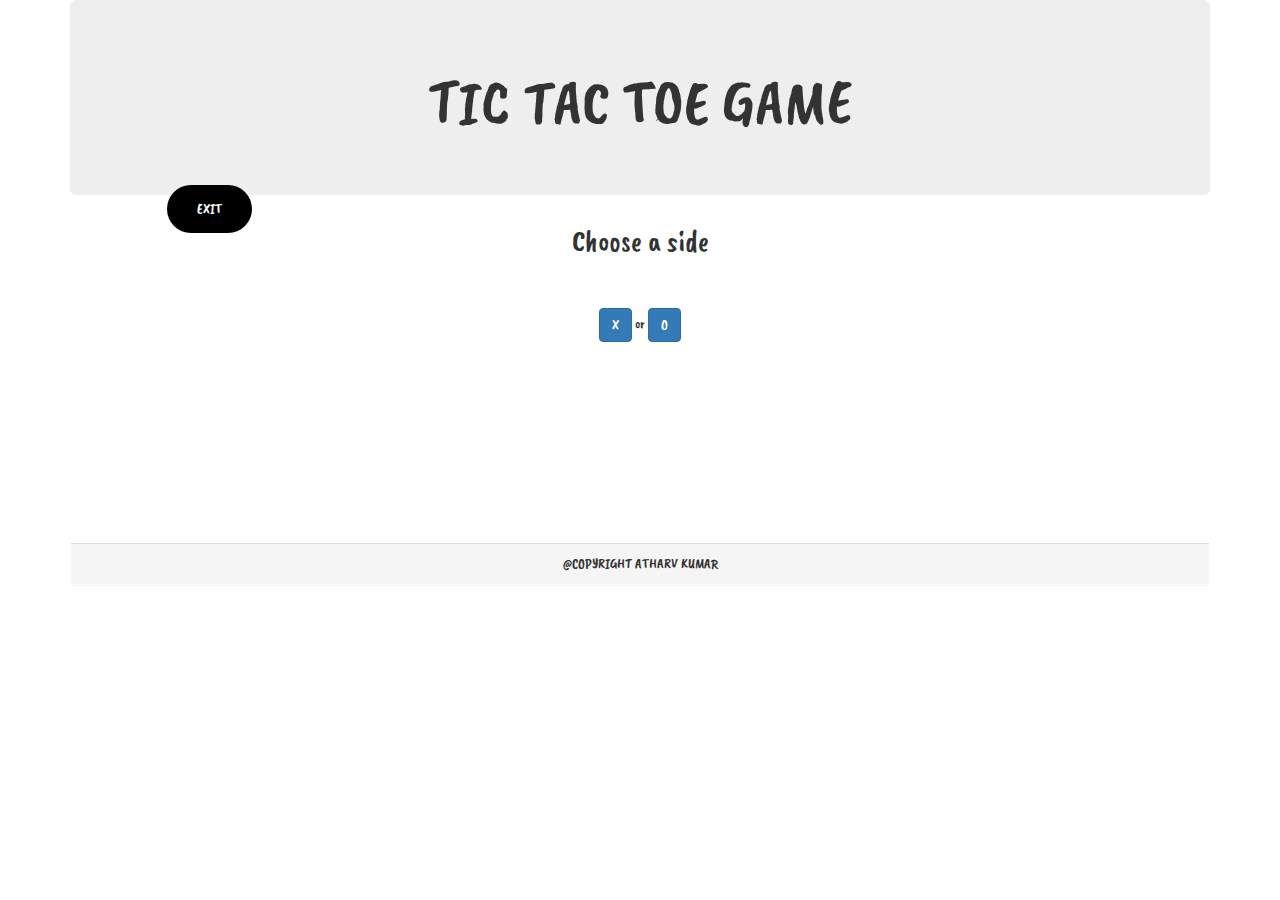
<file: html/ticktactoe.html>
<html>

<head>

    <link href="https://fonts.googleapis.com/css?family=Caveat+Brush" rel="stylesheet">
    <script src="https://ajax.googleapis.com/ajax/libs/jquery/3.2.1/jquery.min.js"></script>
    <!-- Latest compiled and minified JavaScript -->
    <script src="https://maxcdn.bootstrapcdn.com/bootstrap/3.3.7/js/bootstrap.min.js"
        integrity="sha384-Tc5IQib027qvyjSMfHjOMaLkfuWVxZxUPnCJA7l2mCWNIpG9mGCD8wGNIcPD7Txa"
        crossorigin="anonymous"></script>
    <!-- Latest compiled and minified CSS -->
    <link rel="stylesheet" href="https://maxcdn.bootstrapcdn.com/bootstrap/3.3.7/css/bootstrap.min.css"
        integrity="sha384-BVYiiSIFeK1dGmJRAkycuHAHRg32OmUcww7on3RYdg4Va+PmSTsz/K68vbdEjh4u" crossorigin="anonymous">

</head>

<style>
    body {
        text-align: center;
        font-family: 'Caveat Brush', cursive;
    }

    h1 {
        font-family: 'Caveat Brush', cursive;
    }

    #board {
        margin: 30px auto 30px auto;
        height: 400px;
        width: 400px;

    }

    #scores {
        font-size: 150%;
    }

    td {
        font-family: 'Caveat Brush', cursive;
        font-size: 3.5em;
        border: 1px solid black;
        height: 133px;
        width: 133px;
        text-align: center;
        font-size: 300%;
    }

    tbody {
        border: none;
    }

    .top>td {
        border-top: none;
        border-bottom: solid 1px black;
    }

    .mid>td {
        border-top: 1px black solid;
        border-bottom: 1px black solid;
    }

    .bot>td {
        border-bottom: none;
    }

    .left {
        border-left: none;

    }

    .right {
        border-right: none;
    }

    .panel {
        margin-top: 200px;
    }



    .exit {
        text-align: left;



    }

    .exit a {
        background-color: #000000;
        color: rgb(255, 255, 255);
        margin-left: 18.5vh;
        margin-top: -30em;
        font-weight: 500;
        padding: 14px 30px;
        text-align: center;
        text-decoration: none;
        display: inline-block;
        transition: .4s;
        border-radius: 10em;

    }

    .exit a:hover {
        background-color: cyan;
    }
</style>

<body>
    <div class="container">
        <div class="jumbotron text-center">
            <h1>TIC TAC TOE GAME </h1>
        </div>

        <div id="chooseP">
            <h2>Choose a side</h2><br /><br>
            <button id="chooseP1" class="btn btn-primary">X</button> or <button id="chooseP2"
                class="btn btn-primary">O</button>
        </div>
        <div class='row'>
            <div class='col-md-4 col-md-offset-4' id="scores">P1: 0 P2: 0</div>
        </div>

        <div id='board'>
            <table>
                <tr class="top">
                    <td id="0" class="left"></td>
                    <td id="1" class="centre"></td>
                    <td id="2" class="right"></td>
                </tr>
                <tr class="mid">
                    <td id="3" class="left"></td>
                    <td id="4" class="centre"></td>
                    <td id="5" class="right"></td>
                </tr>
                <tr class="bot">
                    <td id="6" class="left"></td>
                    <td id="7" class="centre"></td>
                    <td id="8" class="right"></td>
                </tr>
            </table>
        </div>
        <div class="panel">
            <div class="panel-footer">
                @COPYRIGHT ATHARV KUMAR
            </div>
        </div>

    </div>

    <div class="exit">
        <a href="/html/game.html"> EXIT </a>
    </div>




</body>


<script>


    $(document).ready(function () {
        $("#board, #scores").hide();


        /* VARIABLES INITIATED IN HERE */
        var human;
        var comp;

        var p1 = [1, 'X', 0]; // [player,sign,wins]
        var p2 = [2, 'O', 0];

        var current;
        var firstTurn;

        var winners = [
            [0, 1, 2],
            [3, 4, 5],
            [6, 7, 8],
            [0, 1, 2],
            [0, 3, 6],
            [1, 4, 7],
            [2, 5, 8],
            [0, 4, 8],
            [2, 4, 6]
        ];

        var boardArr = ["#", "#", "#", "#", "#", "#", "#", "#", "#"];

        var gameWon = false;

        var turnCount = 0;


        /*CODE TO BEGIN GAME, PLAYER NEEDS TO CHOOSE X OR O*/
        $('#chooseP > .btn').click(function () {
            if ($(this).attr('id') === "chooseP1") {
                human = p1;
                comp = p2;
                current = human;
                firstTurn = 'human';
            } else {
                human = p2;
                comp = p1;
                current = comp;
                firstTurn = 'comp';
                //need to run computer first turn
                var x = setTimeout(compTurn, 500);
            }
            $('#chooseP').hide();
            $("#board, #scores").show();

        });

        /*CODE TO MAKE FREE TILES CHANGE MOUSE ON HOVER SO PLAYER CAN SEE IF AVAILABLE*/
        $("td").hover(function () {
            var pos = $(this).attr("id");
            //checks if square is empty using board array, if it is empty, changes mouse to crosshair when hovering
            if (boardArr[pos] == "#") {
                $(this).css("cursor", "crosshair");
            }
        });

        //CODE FOR HUMAN CLICKING EMPTY SQUARE

        $("td").click(function () {
            var tile = $(this).attr('id');
            if (boardArr[tile] === '#') {

                humanTurn(tile);

            }
        })


        /*FUNCTIONS TO BE CALLED FOR TURNS*/

        //pickEmpty, used for computers turn to pick a random empty square.
        function pickEmpty() {
            var emptyArr = [];
            for (i = 0; i < boardArr.length; i++) {
                if (boardArr[i] === '#') {
                    emptyArr.push(i);
                }
            }
            var x = Math.round(Math.random() * emptyArr.length);
            var choice = emptyArr[x];
            if (choice === undefined) {
                choice = emptyArr[x - 1];
            }
            return choice;
        };
        /********************************************************/

        /**************COMPUTERS TURN****************************/
        function compTurn() {
            let current = comp;
            var tile = pickEmpty();
            $('#' + tile).html(comp[1]);
            boardArr[tile] = comp[1];
            checkWin(current);
            if (gameWon === 1 || gameWon === 2) {
                alert("Computer wins!");
                winReset(comp);

            }
            else {
                turnCount++;
                checkDraw();
                if (turnCount === 0 && human[0] === 2) {
                    compTurn();
                }

            }



        };

        /*********************HUMANS TURN**************************/
        function humanTurn(tile) {
            let current = human;
            $('#' + tile).html(human[1]);
            boardArr[tile] = human[1];
            checkWin(current);

            if (gameWon === 1 || gameWon === 2) {
                alert("Nice one, you win!");
                var reset = setTimeout(winReset(human), 1000);
            }
            else {
                turnCount++;
                checkDraw();
                if (turnCount !== 0) {
                    var compGo = setTimeout(compTurn, 800);
                } else if (turnCount === 0 && human[0] === 2) {
                    compTurn();
                }

            }

        }


        /**********************Function to check for a win*********************/
        function checkWin(curr) {
            var currentTiles = [];
            //compile array of all tiles taken by the current player
            for (i = 0; i < boardArr.length; i++) {
                if (boardArr[i] === curr[1]) {
                    currentTiles.push(i);
                }
            }

            //Check the current tiles array agains each winning combo to find a match.
            for (x = 0; x < winners.length; x++) {
                var count = 0;
                for (j = 0; j < winners[x].length; j++) {
                    if (currentTiles.indexOf(winners[x][j]) != -1) {
                        count++;
                    }

                    if (count == 3) {

                        gameWon = current[0];

                    }
                }
            }

        }

        /**************Upon win, updates scores and resets board for new game********/
        function winReset(winner) {
            winner[2]++;
            $('#scores').html('P1: ' + p1[2] + ' <br>P2: ' + p2[2]);
            turnCount = 0;
            $('td').html('');
            boardArr = ["#", "#", "#", "#", "#", "#", "#", "#", "#"];
            if (human === p1) {
                current = human;
            } else {

                let current = comp;
                var tile = pickEmpty();
                $('#' + tile).html(comp[1]);
                boardArr[tile] = comp[1];
                turnCount++;

            }
            gameWon = false;
        }

        /*******************CHECKS FOR DRAW*********************/
        function checkDraw() {
            if (turnCount > 8) {
                alert("It's a Draw!");
                $('td').html('');
                boardArr = ["#", "#", "#", "#", "#", "#", "#", "#", "#"];
                if (human === p1) {
                    current = human;
                } else {
                    current = comp;
                }
                turnCount = 0;
            }
        }






    });
</script>

</html>
</file>
<file: css/index.css>
@import url('https://fonts.googleapis.com/css?family=Raleway:300&display=swap');
@import url('https://fonts.googleapis.com/css?family=Monoton&display=swap');
@import url('https://fonts.googleapis.com/css?family=Poppins:500&display=swap');

* {
    padding: 0%;
    margin: 0%;
    box-sizing: border-box;
}

::-webkit-scrollbar {
    width: 4px;
    color: #c70039;
    transition: all .4s ease;
}

::-webkit-scrollbar-thumb {
    background: #c70039;
    border-radius: 4px;
    width: 4px;
    transition: all .4s ease;
}

::-webkit-scrollbar-track {
    background: #101010;
    border-radius: 4px;
    width: 4px;
}

input::-webkit-outer-spin-button,
input::-webkit-inner-spin-button {
    -webkit-appearance: none;
    margin: 0;
}

/* Firefox */
input[type=number] {
    -moz-appearance: textfield;
}

html {
    background: #101010;

}

#loader {
    display: flex;
    align-items: center;
    justify-content: center;
    flex-direction: column;
    height: 100vh;
    position: fixed;
    z-index: 100;
    font-family: poppins;
    background-color: #202020;
    color: whitesmoke;
    font-size: 70px;
    width: 100%;
}

body {
    user-select: none;
    height: auto;
    overflow-x: hidden;
    width: 100%;
    background: #171717;
}

#header {
    background: #171717;
    height: 100vh;
    width: 100%;
    ;
    overflow: hidden;
    animation: scale 1.5s ease;
    position: relative;
    display: block;
}

#particles {
    position: absolute;
    top: 0;
    left: 0;
    height: 100%;
    width: 100vw;
    background-size: cover;
    background-position: 50% 50%;
    display: block;
}

#navigation-content {
    height: 100vh;
    width: 100%;
    position: fixed;
    z-index: 5;
    background-color: #171717;
    transform: translateY(-200%);
    display: flex;
    flex-direction: column;
    align-items: center;
    justify-content: center;
}

#navigation-bar {
    position: fixed;
    height: 100px;
    width: 100%;
    z-index: 3;
    padding: 10px;
    background: transparent;
    overflow: hidden;
}

.menubar {
    position: absolute;
    right: 4%;
    top: 40%;
    cursor: pointer;
    opacity: .8;
    transition: all .4s ease;
}

.menubar span {
    position: relative;
    background-color: transparent;
    height: 2px;
    width: 20px;
    display: block;
    margin: 6px;
    border-radius: 20px;
}

.menubar .first-span {
    width: 35px;
}

.menubar .first-span::before {
    content: "";
    position: absolute;
    height: 100%;
    width: 50%;
    top: 0;
    right: 0;
    background-color: whitesmoke;
    transition: all .5s ease;

}

.menubar .second-span {
    width: 35px;
}

.menubar .second-span::before {
    content: "";
    position: absolute;
    height: 100%;
    width: 75%;
    top: 0;
    right: 0;
    background-color: whitesmoke;
    transition: all .3s ease;
}

.menubar .third-span {
    width: 35px;
}

.menubar .third-span::before {
    content: "";
    position: absolute;
    height: 100%;
    width: 100%;
    top: 0;
    right: 0;
    background-color: whitesmoke;
    transition: all .3s ease;
}

.menubar:hover .second-span::before,
.menubar:hover .first-span::before {
    width: 100%;
}

.menubar:hover {
    opacity: 1;
}

.close-first,
.close-second {
    height: 2px;
    width: 35px;
    background-color: whitesmoke;
    display: block;
    margin: 4px;
    cursor: pointer;
    padding: 1px;
    border-radius: 20px;
}

.close-first {
    transform: rotate(45deg);
}

.close-second {
    transform: rotate(-45deg);
}

.navigation-close {
    position: absolute;
    top: 6%;
    right: 4%;
    padding: 10px;
    cursor: pointer;
    transition: all.3s ease;
    opacity: .8;
}

.navigation-close:hover {
    opacity: 1;
    transform: rotate(90deg);
}

.logo img {
    height: 100px;
    position: absolute;
    top: 3%;
    left: 5%;
    opacity: 1;
    z-index: 2;
    cursor: pointer;
    transition: all .4s ease;

}

#navigation-bar img {
    height: 80px;
    position: absolute;
    ;
    top: 15%;
    left: 2.5%;
    opacity: .8;
    transition: all .4s ease;
}

#navigation-bar img:hover {
    opacity: 1;
    transform: rotate(-45deg);
}

.header-image img {
    height: 80vh;
    float: right;
    margin-top: 10vh;
    margin-right: 10vh;
    animation: zoomIn 1s ease forwards, floatImage 4s ease-in-out infinite;
    animation-delay: 2s, 3s;
}

.header-image {
    float: right;
    height: auto;
    background-size: cover;
    background-position: center;
    width: 40%;
    height: 100vh;

}

.header-content {
    height: 100vh;
    width: 100%;
    float: left;
    display: flex;
    position: absolute;
    align-items: center;
    justify-content: center;
    color: whitesmoke;
    font-family: raleway;
    font-weight: 400;
    letter-spacing: 1px;
    flex-direction: column;
    font-size: 50px;
    z-index: 1;
}

.header-content-box {
    z-index: 2;
    text-align: center;
    height: auto;
    padding-right: 600px;
    width: auto;

}

.header-content .firstline {
    z-index: 2;
    font-weight: 700;
    font-family: poppins;
    font-size: 65px;
}

.header-content .secondline {
    z-index: 2;
    font-size: 30px;
    padding-top: 20px;
    font-weight: 500;
    color: rgb(255, 255, 255, .8);
}

.slash {
    animation-name: animateslash;
    animation-duration: .8s;
    animation-iteration-count: infinite;
    animation-play-state: running;
}

@keyframes animateslash {
    0% {
        opacity: 1;
        z-index: 2;
    }

    100% {
        opacity: 0;
        z-index: 0;
    }
}

@-webkit-keyframes animateslash {
    0% {
        opacity: 1;
        z-index: 2;
    }

    100% {
        opacity: 0;
        z-index: 0;
    }
}

.social-media-links {
    height: 100vh;
    position: absolute;
    z-index: 5;
    padding: 100px;
    width: 100px;
    display: flex;
    flex-direction: column;
    align-items: center;
    justify-content: center;
}

.social-media {
    color: white;
    width: 30px;
    ;
    opacity: .6;
    margin: 10px;
    transition: all .3s ease;
}

.about-first-paragraph {
    margin-left: 6cm;
    padding-right: 100px;
    opacity: .7;
    transition: all .2s ease-in;

}

.about-first-paragraph:hover {
    opacity: 1;
    color: #c70039;
    transform: scale(1.5px);


}

.social-media:hover {
    opacity: 5;
    transform: scale(1.1);
}

.navigation-links {
    display: flex;
    align-items: center;
    justify-content: center;
    flex-direction: column;
    font-family: poppins;
}

.navigation-links a {
    padding: 10px;
    text-decoration: none;
    color: white;
    font-size: 30px;
    opacity: .7;
    transition: all .4s ease;
}

.navigation-links a:hover {
    opacity: 1;
}

.navigation-links a::before {
    content: "";
    position: absolute;
    top: 50%;
    left: 50%;
    display: flex;
    justify-content: center;
    transform: translate(-50%, -50%);
    align-items: center;
    font-size: 5em;
    font-weight: 400;
    font-family: monoton;
    color: rgb(255, 255, 255, .1);
    z-index: 1;
    pointer-events: none;
    opacity: 0;
    letter-spacing: 100px;
    transition: all .4s ease;
}

.navigation-links a:hover::before {
    content: attr(data-text);
    opacity: 1;
    letter-spacing: 10px;
}

.contact {
    display: flex;
    position: absolute;
    width: 10%;
    right: 0;
    top: 0;
    height: 100%;
    align-items: center;
    justify-content: center;
    flex-direction: column;
    z-index: 3;
}

.contact a {
    z-index: 3;
}

.contact img {
    margin: 10px;
    height: 30px;
    opacity: .6;
    transition: all .4s ease;
}

.contact img:hover {
    opacity: 1;
    transform: scale(1.1);
}

#breaker {
    height: 100vh;
    width: 200%;
    background-color: #c70039;
    opacity: 1;
    animation: breakeranimate 2s linear;
    display: none;
    transition: all .4s ease;
    border-radius: 5px;
    z-index: 10;
    position: fixed;
}

@keyframes breakeranimate {
    0% {
        transform: translateX(-100%)
    }

    50% {
        transform: translateX(0%)
    }

    100% {
        transform: translateX(100%)
    }
}

@-webkit-keyframes breakeranimate {
    0% {
        transform: translateX(-100%)
    }

    50% {
        transform: translateX(0%)
    }

    100% {
        transform: translateX(100%)
    }
}

.color {
    color: #c70039;
    transition: all .4s ease;
}

#about {
    background-color: #101010;
    display: none;
    width: 100%;
    height: auto;
    overflow: hidden;

}

@keyframes scale {
    0% {
        transform: scale(.6);
    }

    100% {
        transform: scale(1);
    }
}

@-webkit-keyframes breakeranimate {
    0% {
        transform: scale(.6);
    }

    100% {
        transform: scale(1);
    }
}

#about-content {
    display: flex;
    flex-direction: column;
    align-items: center;
    color: whitesmoke;
    justify-content: center;
    height: auto;
    width: 100%;
    padding: 30px;
}

.header-image {
    padding-left: 100px;
    padding-right: 50px;


}


.about-header {
    height: auto;
    width: 100%;
    text-align: center;
    align-items: center;
    justify-content: center;
    font-size: 45px;
    font-family: raleway;
    color: whitesmoke;
    padding: 10px;
    padding-bottom: 30px;
    padding-top: 60px;
    font-weight: 900;
}

.about-first-paragraph {
    color: whitesmoke;
    justify-content: center;
    font-size: 20px;
    font-family: poppins;
    width: 50%;
    padding: 30px;
    font-weight: 400;
}

.about-first-paragraph .color {
    font-size: 40px;
}

.about-first-line {
    font-size: 35px;
    opacity: 1;
    margin-bottom: 10px;
    display: block;
}

.about-second-line {
    opacity: .8;
    font-size: 18px;
    font-weight: 200;
}

.about-main {
    display: flex;
    align-items: center;
    justify-content: center;
    width: 100vw;
    height: auto;
    padding-left: 50px;
    padding-right: 50px;
    flex-direction: row;
}

.about-img img {
    width: 100%;
    height: 380px;
    padding: 30px;
    border-radius: 40px;
}

.about-img {
    width: 550px;
    height: auto;
    padding: 30px;
    padding-top: 10px;
    border-radius: 40px;
}

#about-content a {
    text-decoration: none;
    font-family: aileron;
    font-weight: 400;
    font-size: 35px;
    color: #c70039;
    transition: all .4s ease;
}


#services {
    position: relative;
}

.services-heading {
    height: auto;
    width: 100%;
    text-align: center;
    align-items: center;
    justify-content: center;
    font-size: 45px;
    font-family: raleway;
    color: whitesmoke;
    padding: 10px;
    padding-bottom: 30px;
    padding-top: 30px;
    font-weight: 900;

}

.about-first-paragraph {
    display: flex;
    align-items: center;
    justify-content: center;
    flex-direction: column;
}

.colors {
    color: whitesmoke;
}

.services-content {
    height: auto;
    width: 100%;
    overflow: hidden;
    text-align: center;
    padding: 2.5%;
}

.service {
    height: 380px;
    width: 28%;
    margin: 1.5%;
    background-color: #191919;
    ;
    display: inline-block;
    box-shadow: 0px 0px 25px rgb(0, 0, 0, .05);
    position: relative;
    text-align: center;
    z-index: 2;
    border-radius: 10px;
    overflow: hidden;
    animation: opacity 1.4s ease;
}

.service-img {
    text-align: center;
}

.service-img img {
    display: inline-block;
    z-index: 2;
    position: relative;
    margin: 20px;
    border-radius: 30%;
    padding: 10px;
    border: 0px solid #c70039;
    background: #c70039;
    box-shadow: 0px 0px 0px 0px #c70039;
    height: 100px;
    transition: all .8s ease;
}

.service:hover .service-img img {
    box-shadow: 0px 0px 0px 400px #c70039;
}

.service-description {
    font-family: poppins;
    color: whitesmoke;
    position: relative;
    display: inline-block;
    z-index: 2;
}

.service-description h2 {
    padding: 10px;
    margin: 5px;
    font-weight: 200;
    font-size: 25px;
}

.service-description p {
    padding: 10px;
    font-weight: 200;
    font-size: 16px;
    opacity: .8;
}

#skills {
    width: 100%;
    height: auto;
}

.skills-header {
    height: auto;
    width: 100%;
    text-align: center;
    align-items: center;
    justify-content: center;
    font-size: 45px;
    font-family: raleway;
    color: whitesmoke;
    padding: 10px;
    padding-bottom: 30px;
    padding-top: 30px;
    font-weight: 900;
}

.skills-content {
    height: auto;
    width: 100%;
    margin-top: 20px;
    margin-bottom: 80px;
}

.skill-html {
    height: auto;
    width: 45%;
    padding: 0%;
    position: relative;
    font-family: poppins;
    color: whitesmoke;
    display: inline-block;
    padding: 1.5%;
}

.skill-text {
    width: 80%;
    position: relative;
    height: 50px;
}

.html {
    display: inline-block;
    position: absolute;
    left: 5%;
    top: 30%;
}

.html-prog {
    width: 100%;
    height: 40px;
    border-radius: 10px;
    background: #191919;
    box-shadow: 0px 0px 25px rgb(0, 0, 0, .1);
    position: relative;
    overflow: hidden;
}

.html-progress {
    position: absolute;
    top: 10%;
    left: 1%;
    height: 80%;
    display: flex;
    align-items: center;
    justify-content: center;
    transition: all .4s ease;
    width: 95%;
    border-radius: 10px;
    background: #c70039;
}

.adobe-progress {
    position: absolute;
    top: 10%;
    left: 1%;
    height: 80%;
    display: flex;
    align-items: center;
    justify-content: center;
    transition: all .4s ease;
    width: 83%;
    border-radius: 10px;
    background: #c70039;
}

.portfolio-header {
    height: auto;
    width: 100%;
    text-align: center;
    align-items: center;
    justify-content: center;
    font-size: 45px;
    font-family: raleway;
    transition: all .4s ease;
    color: whitesmoke;
    padding: 10px;
    padding-bottom: 30px;
    padding-top: 60px;
    font-weight: 900;
}

.header-caption {
    opacity: .8;
    display: block;
    font-size: 20px;
    font-family: raleway;
    padding: 8px;
    padding-top: 15px;
    color: whitesmoke;
    font-weight: 400;
}

.portfolio {
    height: auto;
    width: 100%;
    display: flex;
    align-items: center;
    justify-content: center;
    padding: 1.5%;
    padding-right: 2%;
    padding-top: 50px;
    padding-bottom: 40px;
}

.portfolio-text {
    width: 40%;
    padding-left: 1%;
    margin: 1%;
    margin-left: -40px;
    margin-top: 160px;
    z-index: 3;
    opacity: 1;
    background: #171717;
    padding-top: 10px;
    padding-bottom: 10px;
}

.portfolio-text h2 {
    font-size: 35px;
    font-family: poppins;
    font-weight: 200;
    padding: 20px;
    color: #c70039;
    transition: all .4s ease;
}

.portfolio-text p {
    font-size: 16px;
    opacity: .8;
    font-family: poppins;
    font-weight: 200;
    padding: 20px;
}

.portfolio-image1 {

    margin-right: 500px;
    align-items: center;


}


#portfolio-content {
    width: 100%;
    display: flex;
    height: auto;
    flex-direction: column;
    justify-content: center;
    overflow: hidden;
}

#portfolio {
    display: none;
    height: auto;
    overflow-x: hidden;
    background-color: #171717;
    width: 100%;
    color: whitesmoke;
}

.cursor {
    height: 50px;
    width: 50px;
    display: block;
    border-radius: 50%;
    border: 1px solid whitesmoke;
    background: transparent;
    pointer-events: none;
    position: fixed;
    top: -25px;
    left: -25px;
    z-index: 10;
    opacity: .6;
    transition: scale .5s ease;
}

.cursor-small {
    height: 50px;
    width: 50px;
    display: block;
    border-radius: 50%;
    border: 1px solid whitesmoke;
    background: transparent;
    pointer-events: none;
    position: fixed;
    top: -25px;
    left: -25px;
    z-index: 10;
    opacity: .6;
    transition: scale .4s ease;
}

#contact {
    display: none;
    height: auto;
    text-align: center;
    width: 100%;
    background: #101010;
    position: relative;
}

.contact-header {
    height: auto;
    width: 100%;
    text-align: center;
    align-items: center;
    justify-content: center;
    font-size: 45px;
    font-family: raleway;
    color: whitesmoke;
    padding: 10px;
    padding-bottom: 30px;
    padding-top: 60px;
    font-weight: 900;
}

.contact-header-caption {
    padding: 10px;
    color: whitesmoke;
    opacity: .9;
    font-family: raleway;
    font-size: 18px;
}

.contact-content {
    width: 90%;
    margin: auto;
    height: auto;
    display: flex;
    flex-direction: row;
    align-items: center;
    justify-content: center;
}

.contact-info {
    width: 40%;
    height: 500px;
    background: url(../images/contact-back.jpg);
    background-position: center;
    background-size: cover;
    border-radius: 16px;
    margin-bottom: 50px;
    position: relative;
    overflow: hidden;
}

.contact-info::before {
    content: "";
    width: 100%;
    height: 100%;
    position: absolute;
    top: 0;
    left: 0;
    background: #101010;
    opacity: .8;
    pointer-events: none;
}

.contact-form {
    height: 550px;
    padding-right: 40px;
    width: 60%;
    display: flex;
    flex-direction: column;
}

form {
    display: flex;
    flex-direction: column;
    height: auto;
    width: auto;
    align-items: center;
    position: relative;
}

.input-line {
    width: 100%;
    height: auto;
    display: flex;
    flex-direction: row;
    align-items: center;
    justify-content: center;
}

.input-name {
    width: 40%;
    padding: 10px 20px;
    margin: 14px;
    border-radius: 8px;
    outline: none;
    background: #050505;
    border: none;
    color: whitesmoke;
    font-family: poppins;
    font-size: 18px;
}

.form-header {
    font-size: 24px;
    font-family: poppins;
    font-weight: 400;
    color: whitesmoke;
    padding: 28px;
}

.input-subject {
    width: 84%;
    padding: 10px 20px;
    margin: 24px;
    border-radius: 8px;
    outline: none;
    background: #050505;
    border: none;
    color: whitesmoke;
    font-family: poppins;
    font-size: 18px;
}

.input-textarea {
    width: 84%;
    padding: 10px 20px;
    margin: 15px;
    height: 150px;
    border-radius: 8px;
    outline: none;
    background: #050505;
    border: none;
    color: whitesmoke;
    font-family: poppins;
    font-size: 18px;
}

form button {
    padding: 8px 24px;
    font-family: poppins;
    font-size: 20px;
    color: whitesmoke;
    background: #BB0035;
    opacity: .8;
    margin: 20px;
    cursor: pointer;
    border: none;
    border-radius: 8px;
    transition: all .4s ease;
}

form button:hover {
    opacity: 1;
}

.contact-info-header {
    position: relative;
    z-index: 2;
    font-size: 24px;
    font-family: poppins;
    font-weight: 400;
    color: whitesmoke;
    padding: 30px;
}

.contect-info-content-line {
    height: auto;
    padding: 10px;
    position: relative;
    z-index: 2;
    display: flex;
    flex-direction: row;
    align-items: center;
    text-align: left;
    margin-left: 100px;
}

.contact-info-icon-text {
    color: whitesmoke;
    padding: 15px;
    font-family: poppins;
}

.contact-info-icon-text h6 {
    font-size: 15px;
    opacity: .8;
}

.contact-info-icon-text p {
    font-size: 14px;
    opacity: .7;
}

.icon {
    height: 40px;
    opacity: .8;
}

.footer {
    background: #080808;
    width: 100%;
    padding: 20px;
    color: whitesmoke;
    display: flex;
    flex-direction: row;
    font-family: poppins;
    align-items: center;
    justify-content: center;
}

.footer .footer-text {
    position: relative;
    display: inline;
    font-size: 18px;
    font-weight: 400;
    opacity: 1;
}

.color-changer {
    height: auto;
    width: auto;
    display: flex;
    flex-direction: row;
    position: fixed;
    right: -150px;
    top: 40%;
    z-index: 4;
    color: black;
    transition: all .4s ease;
}

.color-changer-active {
    right: 0px;
    transition: all .4s ease;
}

.color-panel {
    height: 45px;
    cursor: pointer;
    width: 45px;
    display: flex;
    align-items: center;
    justify-content: center;
    border-bottom-left-radius: 3px;
    border-top-left-radius: 3px;
    background: whitesmoke;
}

.color-panel img {
    height: 40px;
    width: 40px;
    padding: 2px;
    animation: rotate 2s linear infinite;
}

.colors ul {
    display: flex;
    flex-wrap: wrap;
    height: auto;
    max-width: 150px;
    text-align: center;
    justify-content: center;
    margin-top: 10px;
}

.colors li {
    height: 30px;
    width: 30px;
    margin: 5px;
    border-radius: 20%;
    position: relative;
    overflow: hidden;
}

.colors li a {
    position: absolute;
    top: 0;
    left: 0;
    height: 100%;
    width: 100%;
}

.color-red {
    background: #c70039;
}

.color-purple {
    background: #481380;
}

.color-green {
    background: #04A777;
}

.color-blue {
    background: #035aa6;
}

.color-malt {
    background: #00909e;
}

.color-orange {
    background: #dd7631;
}

@keyframes rotate {
    0% {
        transform: rotate(0deg);
    }

    100% {
        transform: rotate(360deg);
    }
}

@-webkit-keyframes rotate {
    0% {
        transform: rotate(0deg);
    }

    100% {
        transform: rotate(360deg);
    }
}

.color-selector {
    height: auto;
    width: 150px;
    padding: 10px;
    background: whitesmoke;
    font-family: poppins;
    font-size: 16px;
    display: flex;
    color: black;
    flex-direction: column;
    align-items: center;
    justify-content: center;
}

.color-selector li {
    list-style: none;
}

/*

For devices with smaller width like mobile phone


*/





@media only screen and (max-width: 550px) {
    .header-content {
        height: 100vh;
        width: 100%;
        float: right;
        display: flex;
        align-items: center;
        justify-content: center;
        flex-direction: column;
        color: whitesmoke;
        font-family: raleway;
        font-weight: 300rem;
        letter-spacing: 2px;
        font-size: 30rem;
    }

    .contact {
        display: none;
    }

    .header-image {
        display: none;
        float: right;
        height: 10rem;
        width: 10rem;
        animation: zoomIn 1s ease forwards, floatImage 4s ease-in-out infinite;
        animation-delay: 2s, 3s;

    }

    .social-media-links {
        width: 100%;
        left: 0;
        bottom: 0;
        position: absolute;
        padding: 10px;
        height: auto;
        display: flex;
        flex-direction: row;
        align-items: center;
        justify-content: center;
    }

    .header-content-box {
        padding-left: 0px;
        z-index: 2;
        text-align: center;
    }

    #contact {
        display: none;
    }

    #breaker {
        height: 50vh;
        width: 200%;
        background-color: #c70039;
        opacity: 1;
        animation: breakeranimate 2s linear;
        display: none;
        transition: all .4s ease;
        z-index: 10;
        position: fixed;
    }

    @keyframes breakeranimate {
        0% {
            transform: translateX(-100%)
        }

        50% {
            transform: translateX(0%)
        }

        100% {
            transform: translateX(100%)
        }
    }

    @-webkit-keyframes breakeranimate {
        0% {
            transform: translateX(-100%)
        }

        50% {
            transform: translateX(0%)
        }

        100% {
            transform: translateX(100%)
        }
    }

    .header-content-box {
        z-index: 2;
        text-align: center;
        height: auto;
        padding-right: 0px;
        width: auto;

    }

    #about-content {
        display: flex;
        flex-direction: column;
        align-items: center;
        color: whitesmoke;
        justify-content: center;
        height: auto;
        width: 100%;
        padding: 30px;
    }

    .about-header {
        color: whitesmoke;

        justify-content: center;
        font-size: 35px;
        font-family: raleway;
        padding: 10px;
        font-weight: 900;
    }

    .about-first-paragraph {
        color: whitesmoke;
        justify-content: center;
        font-size: 20px;
        font-family: poppins;
        width: 95%;
        padding: 10px;
        font-weight: 400;
    }

    .about-first-paragraph .color {
        font-size: 30px;
    }

    .about-first-line {
        font-size: 28px;
        opacity: 1;
        margin-bottom: 10px;
        display: block;
    }

    .about-second-line {
        opacity: .8;
        font-size: 15px;
    }

    .about-main {
        display: flex;
        align-items: center;
        justify-content: center;
        width: 100vw;
        height: auto;
        padding-left: 10px;
        padding-right: 10px;
        flex-direction: column-reverse;
    }

    .about-img img {
        width: 280px;
        height: 220px;
        padding: 5px;
        border-radius: 10%;
    }

    .about-img {
        width: 100%;
        height: 250px;
        text-align: center;
        overflow: hidden;
        border-radius: 10%;
    }

    .service {
        height: 320px;
        width: 90%;
        margin: 1.5%;
        background-color: #191919;
        display: inline-block;
        box-shadow: 0px 0px 25px rgb(0, 0, 0, .1);
        position: relative;
        text-align: center;
        z-index: 2;
        border-radius: 10px;
        overflow: hidden;
    }

    .service-img img {
        display: inline-block;
        z-index: 2;
        position: relative;
        margin: 20px;
        border-radius: 30%;
        padding: 10px;
        height: 80px;
        transition: all .8s ease;
    }

    .skill {
        width: 80%;
    }

    .prog {
        height: 30px;
    }

    .skills-content {
        height: auto;
        width: 100%;
        margin-top: 20px;
        margin-bottom: 15px;
    }

    .portfolio {
        height: auto;
        width: 100%;
        display: flex;
        flex-direction: column;
        align-items: center;
        justify-content: center;
        padding: 1.5%;
        padding-right: 2%;
        padding-top: 50px;
        padding-bottom: 40px;
    }

    .portfolio-text {
        width: 90%;
        padding-left: 0%;
        margin: 0%;
        margin-left: 0px;
        margin-top: 0px;
        z-index: 1;
        background: #070707;
        padding-top: 10px;
        padding-bottom: 10px;
    }

    .portfolio-image {
        position: relative;
    }

    .portfolio-text h2 {
        font-size: 22px;
        font-family: poppins;
        font-weight: 200;
        padding: 10px;
    }

    .portfolio-text p {
        font-size: 15px;
        opacity: .8;
        font-family: poppins;
        font-weight: 200;
        padding: 15px;
    }

    .cursor {
        display: none;
    }

    .service:hover .service-img img {
        box-shadow: 0px 0px 0px 0px #c70039;
    }

    .portfolio-image img {
        height: 300px;
        width: 100%;
    }

    .portfolio-image {
        height: 300px;
        width: 90%;
    }

    #navigation-bar img {
        height: 80px;
        position: absolute;
        top: 15%;
        left: 2.5%;
        opacity: .8;
        transition: all .4s ease;
        display: none;
    }

    .blogs {
        height: auto;
        width: 90%;
        margin: 10px;
        margin-top: 20px;
        margin-bottom: 20px;
        position: relative;
    }

    .blogs .img {
        height: 80%;
        width: 100%;
        overflow: hidden;
        transition: all .65s ease;
        position: relative;
    }

    .blog-date {
        position: absolute;
        left: 0;
        bottom: 0;
        color: whitesmoke;
        font-size: 18px;
        text-align: center;
        font-weight: 400;
        font-family: poppins;
        padding: 3px;
        width: 35%;
        height: auto;
    }

    .blogs .img img {
        height: 100%;
        width: 100%;
        transition: all .65s ease;
    }

    .blog-text {
        height: auto;
        width: 100%;
        text-align: center;
        vertical-align: center;
        font-family: poppins;
        color: whitesmoke;
        background-color: #000000;
        transition: all .5s ease;
    }

    .blog-text h3 {
        font-size: 24px;
        font-weight: 200;
        height: 15%;
        padding: 10px;
        letter-spacing: 1px;
    }

    .blog-text p {
        font-size: 15px;
        opacity: .9;
        font-weight: 200;
        height: 85%;
        padding: 20px;
        letter-spacing: 1px;
    }

    .blogs:hover .img {
        transform: translateY(0%);
    }

    .blogs:hover .blog-text {
        transform: translateY(0%);
    }

    .contact-content {
        width: 90%;
        margin: auto;
        height: auto;
        display: flex;
        flex-direction: column;
        align-items: center;
        justify-content: center;
    }

    .contact-info {
        width: 90%;
        height: 500px;
        background-position: center;
        background-size: cover;
        border-radius: 16px;
        margin-bottom: 25px;
        position: relative;
        overflow: hidden;
    }

    .contact-info::before {
        content: "";
        width: 100%;
        height: 100%;
        position: absolute;
        top: 0;
        left: 0;
        background: #101010;
        opacity: .7;
        pointer-events: none;
    }

    .contact-form {
        height: auto;
        width: 90%;
        display: flex;
        padding-bottom: 40px;
        padding-right: 0px;
        flex-direction: column;
    }

    form {
        display: flex;
        flex-direction: column;
        height: auto;
        width: auto;
        align-items: center;
        position: relative;
    }

    .input-line {
        width: 100%;
        height: auto;
        display: flex;
        flex-direction: column;
        align-items: center;
        justify-content: center;
    }

    .input-name {
        width: 90%;
        padding: 10px 20px;
        margin: 14px;
        border-radius: 8px;
        outline: none;
        background: #050505;
        border: none;
        color: whitesmoke;
        font-family: poppins;
        font-size: 16px;
    }

    .form-header {
        font-size: 22px;
        font-family: poppins;
        font-weight: 400;
        color: whitesmoke;
        padding: 20px;
        padding-top: 0px;
    }

    .input-subject {
        width: 90%;
        padding: 10px 20px;
        margin: 24px;
        border-radius: 8px;
        outline: none;
        background: #050505;
        border: none;
        color: whitesmoke;
        font-family: poppins;
        font-size: 16px;
    }

    .input-textarea {
        width: 90%;
        padding: 10px 20px;
        margin: 15px;
        height: 140px;
        border-radius: 8px;
        outline: none;
        background: #050505;
        border: none;
        color: whitesmoke;
        font-family: poppins;
        font-size: 16px;
    }

    form button {
        padding: 8px 24px;
        font-family: poppins;
        font-size: 20px;
        color: whitesmoke;
        opacity: .8;
        margin: 20px;
        cursor: pointer;
        border: none;
        border-radius: 8px;
        transition: all .4s ease;
    }

    form button:hover {
        opacity: 1;
    }

    .contact-info-header {
        position: relative;
        z-index: 2;
        font-size: 24px;
        font-family: poppins;
        font-weight: 400;
        color: whitesmoke;
        padding: 20px;
    }

    .contect-info-content-line {
        height: auto;
        padding: 10px;
        position: relative;
        z-index: 2;
        display: flex;
        flex-direction: row;
        align-items: center;
        text-align: left;
        margin-left: 5%;
    }

    .contact-info-icon-text {
        color: whitesmoke;
        padding: 15px;
        font-family: poppins;
    }

    .contact-info-icon-text h6 {
        font-size: 15px;
        opacity: .8;
    }

    .contact-info-icon-text p {
        font-size: 14px;
        opacity: .7;
    }

    .hire-me-section {
        display: none;
    }

}

/*

for tabs and large phones

*/



@media all and (max-width: 1025px) and (min-width: 551px) {
    .header-content {
        height: 100vh;
        width: 100%;
        float: left;
        display: flex;
        align-items: center;
        justify-content: center;
        flex-direction: column;
        color: whitesmoke;
        font-family: raleway;
        font-weight: 500;
        letter-spacing: 2px;
        font-size: 40px;
    }

    .header-image {
        float: right;
        height: auto;
        width: 0%;
    }

    .social-media-links {
        width: 100%;
        left: 0;
        bottom: 0;
        position: absolute;
        padding: 10px;
        height: auto;
        display: flex;
        flex-direction: row;
        align-items: center;
        justify-content: center;
    }

    .header-content-box {
        padding-left: 0px;
        z-index: 2;
        text-align: center;
    }

    .contact {
        display: none;
    }

    #breaker {
        height: 50vh;
        width: 200%;
        background-color: #c70039;
        opacity: 1;
        animation: breakeranimate 2s linear;
        display: none;
        transition: all .4s ease;
        z-index: 10;
        position: fixed;
    }

    @keyframes breakeranimate {
        0% {
            transform: translateX(-100%)
        }

        50% {
            transform: translateX(0%)
        }

        100% {
            transform: translateX(100%)
        }
    }

    @-webkit-keyframes breakeranimate {
        0% {
            transform: translateX(-100%)
        }

        50% {
            transform: translateX(0%)
        }

        100% {
            transform: translateX(100%)
        }
    }

    .header-content-box {
        z-index: 2;
        text-align: center;
        height: auto;
        padding-right: 0px;
        width: auto;

    }

    #about-content {
        display: flex;
        flex-direction: column;
        align-items: center;
        color: whitesmoke;
        justify-content: center;
        height: auto;
        width: 100%;
        padding: 10px;
    }

    .about-header {
        color: whitesmoke;
        justify-content: center;
        font-size: 45px;
        font-family: raleway;
        padding: 15px;
        font-weight: 900;
    }

    .about-first-paragraph {
        color: whitesmoke;
        justify-content: center;
        font-size: 40px;
        font-family: poppins;
        width: 95%;
        padding: 25px;
        font-weight: 400;
    }

    .about-first-paragraph .color {
        font-size: 35px
    }

    .about-first-line {
        font-size: 32px;
        opacity: 1;
        margin-bottom: 10px;
        display: block;
    }

    .about-second-line {
        opacity: .8;
        font-size: 24px;
    }

    .about-main {
        display: flex;
        align-items: center;
        justify-content: center;
        width: 100vw;
        height: auto;
        padding-left: 10px;
        padding-right: 10px;
        flex-direction: column-reverse;
    }

    .about-img img {
        width: 100%;
        height: 380px;
        padding: 30px;
        border-radius: 40px;
    }

    .about-img {
        width: 550px;
        height: auto;
        padding: 30px;
        padding-top: 10px;
        border-radius: 40px;
    }

    .cv a button {
        border: none;
        padding: 20px 30px;
        color: whitesmoke;
        outline: none;
        font-size: 20px;
        font-family: aileron;
        border-radius: 8px;
        font-weight: 400;
        cursor: pointer;
        position: relative;
        transition: all .4s ease;

    }

    .service {
        height: auto;
        width: 45%;
        margin: 2%;
        background-color: #191919;
        display: inline-block;
        box-shadow: 0px 0px 25px rgb(0, 0, 0, .1);
        position: relative;
        text-align: center;
        z-index: 2;
        border-radius: 10px;
        padding: 10px;
        overflow: hidden;
    }

    .service-description h2 {
        padding: 10px;
        margin: 5px;
        font-weight: 200;
        font-size: 22px;
    }

    .service-description p {
        padding: 10px;
        font-weight: 200;
        font-size: 15px;
        opacity: .8;
    }

    .skill {
        width: 40%;
    }

    .prog {
        height: 35px;
    }

    .skills-content {
        height: auto;
        width: 100%;
        margin-top: 20px;
        margin-bottom: 15px;
    }

    .portfolio {
        height: auto;
        width: 100%;
        display: flex;
        flex-direction: column;
        align-items: center;
        justify-content: center;
        padding: 1.5%;
        padding-right: 2%;
        padding-top: 50px;
        padding-bottom: 40px;
    }

    .portfolio-text {
        width: 70%;
        padding-left: 0%;
        margin: 0%;
        margin-left: 0px;
        margin-top: 0px;
        z-index: 1;
        background: #080808;
        padding-top: 15px;
        padding-bottom: 15px;
    }

    .portfolio-image {
        position: relative;
    }

    .portfolio-text h2 {
        font-size: 35px;
        font-family: poppins;
        font-weight: 200;
        padding: 15px;
    }

    .portfolio-text p {
        font-size: 20px;
        opacity: .8;
        font-family: poppins;
        font-weight: 200;
        padding: 15px;
    }

    .cursor {
        display: none;
    }

    .service:hover .service-img img {
        box-shadow: 0px 0px 0px 0px #c70039;
    }

    .portfolio-image img {
        height: 380px;
        width: 100%;
        position: relative;
    }

    .portfolio-image {
        height: 380px;
        width: 70%;
    }

    #navigation-bar img {
        height: 80px;
        position: absolute;
        top: 15%;
        left: 2.5%;
        opacity: .8;
        transition: all .4s ease;
    }

    .blogs {
        height: auto;
        width: 75%;
        margin: 10px;
        margin-top: 20px;
        margin-bottom: 20px;
        position: relative;
    }

    .blogs .img {
        height: 60%;
        width: 100%;
        overflow: hidden;
        transition: all .65s ease;
        position: relative;
    }

    .blog-date {
        position: absolute;
        left: 0;
        bottom: 0;
        color: whitesmoke;
        font-size: 18px;
        text-align: center;
        font-weight: 400;
        font-family: poppins;
        padding: 3px;
        width: 35%;
        height: auto;
    }

    .blogs .img img {
        height: 100%;
        width: 100%;
        transition: all .65s ease;
    }

    .blog-text {
        height: auto;
        width: 100%;
        text-align: center;
        vertical-align: center;
        font-family: poppins;
        color: whitesmoke;
        background-color: #050505;
        padding: 10px;
        transition: all .5s ease;
    }

    .blog-text h3 {
        font-size: 28px;
        font-weight: 200;
        height: 15%;
        padding: 10px;
        letter-spacing: 1px;
    }

    .blog-text p {
        font-size: 17px;
        opacity: .9;
        font-weight: 200;
        height: 85%;
        padding: 20px;
        letter-spacing: 1px;
    }

    .blogs:hover .img {
        transform: translateY(0%);
    }

    .blogs:hover .blog-text {
        transform: translateY(0%);
    }

    .contact-content {
        width: 90%;
        margin: auto;
        height: auto;
        display: flex;
        flex-direction: column;
        align-items: center;
        justify-content: center;
    }

    .contact-info {
        width: 70%;
        height: 500px;
        background-position: center;
        background-size: cover;
        border-radius: 16px;
        margin-bottom: 50px;
        position: relative;
        overflow: hidden;
    }

    .contact-info::before {
        content: "";
        width: 100%;
        height: 100%;
        position: absolute;
        top: 0;
        left: 0;
        background: #101010;
        opacity: .7;
        pointer-events: none;
    }

    .contact-form {
        height: auto;
        width: 90%;
        display: flex;
        padding-bottom: 40px;
        padding-right: 0px;
        flex-direction: column;
    }

    form {
        display: flex;
        flex-direction: column;
        height: auto;
        width: auto;
        align-items: center;
        position: relative;
    }

    .input-line {
        width: 100%;
        height: auto;
        display: flex;
        flex-direction: column;
        align-items: center;
        justify-content: center;
    }

    .input-name {
        width: 80%;
        padding: 10px 20px;
        margin: 14px;
        border-radius: 8px;
        outline: none;
        background: #050505;
        border: none;
        color: whitesmoke;
        font-family: poppins;
        font-size: 16px;
    }

    .form-header {
        font-size: 22px;
        font-family: poppins;
        font-weight: 400;
        color: whitesmoke;
        padding: 20px;
        padding-top: 0px;
    }

    .input-subject {
        width: 80%;
        padding: 10px 20px;
        margin: 24px;
        border-radius: 8px;
        outline: none;
        background: #050505;
        border: none;
        color: whitesmoke;
        font-family: poppins;
        font-size: 16px;
    }

    .input-textarea {
        width: 80%;
        padding: 10px 20px;
        margin: 15px;
        height: 140px;
        border-radius: 8px;
        outline: none;
        background: #050505;
        border: none;
        color: whitesmoke;
        font-family: poppins;
        font-size: 16px;
    }

    form button {
        padding: 8px 24px;
        font-family: poppins;
        font-size: 20px;
        color: whitesmoke;
        opacity: .8;
        margin: 20px;
        cursor: pointer;
        border: none;
        border-radius: 8px;
        transition: all .4s ease;
    }

    form button:hover {
        opacity: 1;
    }

    .contact-info-header {
        position: relative;
        z-index: 2;
        font-size: 24px;
        font-family: poppins;
        font-weight: 400;
        color: whitesmoke;
        padding: 20px;
    }

    .contect-info-content-line {
        height: auto;
        padding: 10px;
        position: relative;
        z-index: 2;
        display: flex;
        flex-direction: row;
        align-items: center;
        text-align: left;
        margin-left: 30%;
    }

    .hire-me-section {
        display: none;
    }


}








@media all and (max-width: 9000px) and (min-width: 1441px) {

    .portfolio-image img {
        height: 500px;
        width: 100%;
        position: relative;
    }

    .portfolio-image {
        height: 500px;
        width: 40%;
    }

    .about-img img {
        width: 100%;
        height: 450px;
        padding: 30px;
        border-radius: 40px;
        animation: opacity 1.4s ease;
    }

    .about-img {
        width: 40%;
        height: 450px;
        padding: 30px;
        border-radius: 40px;
    }

    .about-first-line {
        font-size: 45px;
        opacity: 1;
        margin-bottom: 10px;
        display: block;
    }

    .about-first-line .color {
        font-size: 46px;
    }

    .about-second-line {
        opacity: .8;
        font-size: 28px;
        font-weight: 200;
    }

    .cv a button {
        background: transparent;
        border: none;
        padding: 25px 35px;
        color: whitesmoke;
        outline: none;
        font-size: 30px;
        font-family: aileron;
        border-radius: 4px;
        font-weight: 400;
        cursor: pointer;
        position: relative;
        transition: all .4s ease;

    }

    .service {
        height: 400px;
        width: 28%;
        margin: 1.5%;
        padding: 10px;
        background-color: #191919;
        display: inline-block;
        box-shadow: 0px 0px 25px rgb(0, 0, 0, .05);
        position: relative;
        text-align: center;
        z-index: 2;
        border-radius: 10px;
        overflow: hidden;
        animation: opacity 1.4s ease;
    }

    .service-img {
        text-align: center;
    }

    .service-img img {
        display: inline-block;
        z-index: 2;
        position: relative;
        margin: 20px;
        border-radius: 30%;
        padding: 10px;
        height: 120px;
        transition: all .8s ease;
    }

    .service-description h2 {
        padding: 10px;
        margin: 5px;
        font-weight: 200;
        font-size: 32px;
    }

    .service-description p {
        padding: 10px;
        font-weight: 200;
        font-size: 18px;
        opacity: .8;
    }

    .blogs {
        height: 420px;
        width: 30%;
        margin: auto;
        margin-top: 50px;
        margin-bottom: 50px;
        position: relative;
        overflow: hidden;
    }

    .blogs .img {
        height: 80%;
        width: 100%;
        overflow: hidden;
        transition: all .65s ease;
        position: relative;
    }

    .blog-date {
        position: absolute;
        left: 0;
        bottom: 0;
        color: whitesmoke;
        font-size: 18px;
        text-align: center;
        font-weight: 400;
        font-family: poppins;
        padding: 3px;
        width: 25%;
        height: auto;
    }

    .blogs .img img {
        height: 100%;
        width: 100%;
        transition: all .65s ease;
    }

    .blog-text {
        height: 80%;
        width: 100%;
        text-align: center;
        vertical-align: center;
        font-family: poppins;
        color: whitesmoke;
        background-color: #050505;
        transition: all .5s ease;
    }

    .blog-text h3 {
        font-size: 28px;
        font-weight: 500;
        height: 20%;
        padding: 20px;
        letter-spacing: 1px;
    }

    .blog-text p {
        font-size: 18px;
        opacity: .9;
        font-weight: 400;
        height: 80%;
        padding: 30px;
        letter-spacing: 1px;
    }

    .blogs:hover .img {
        transform: translateY(-70%);
    }

    .blogs:hover .blog-text {
        transform: translateY(-70%);
    }

    .contact-header {
        height: auto;
        width: 100%;
        text-align: center;
        align-items: center;
        justify-content: center;
        font-size: 45px;
        font-family: raleway;
        color: whitesmoke;
        padding: 10px;
        padding-bottom: 30px;
        padding-top: 60px;
        font-weight: 900;
    }

    .contact-header-caption {
        padding: 10px;
        color: whitesmoke;
        opacity: .9;
        font-family: raleway;
        font-size: 18px;
    }

    .contact-content {
        width: 90%;
        margin: auto;
        height: auto;
        display: flex;
        flex-direction: row;
        align-items: center;
        justify-content: center;
    }

    .contact-info {
        width: 40%;
        height: 600px;
        background-position: center;
        background-size: cover;
        border-radius: 16px;
        margin-bottom: 50px;
        position: relative;
        overflow: hidden;
    }

    .contact-info::before {
        content: "";
        width: 100%;
        height: 100%;
        position: absolute;
        top: 0;
        left: 0;
        background: #101010;
        opacity: .7;
        pointer-events: none;
    }

    .contact-form {
        height: 600px;
        width: 60%;
        display: flex;
        flex-direction: column;
    }

    form {
        display: flex;
        flex-direction: column;
        height: auto;
        width: auto;
        align-items: center;
        position: relative;
    }

    .input-line {
        width: 100%;
        height: auto;
        display: flex;
        flex-direction: column;
        align-items: center;
        justify-content: center;
    }

    .input-name {
        width: 60%;
        padding: 10px 20px;
        margin: 14px;
        border-radius: 8px;
        outline: none;
        background: #050505;
        border: none;
        color: whitesmoke;
        font-family: poppins;
        font-size: 18px;
    }

    .form-header {
        font-size: 24px;
        font-family: poppins;
        font-weight: 400;
        color: whitesmoke;
        padding: 20px;
        padding-top: 0px;
    }

    .input-subject {
        width: 60%;
        padding: 10px 20px;
        margin: 24px;
        border-radius: 8px;
        outline: none;
        background: #050505;
        border: none;
        color: whitesmoke;
        font-family: poppins;
        font-size: 18px;
    }

    .input-textarea {
        width: 60%;
        padding: 10px 20px;
        margin: 15px;
        height: 150px;
        border-radius: 8px;
        outline: none;
        background: #050505;
        border: none;
        color: whitesmoke;
        font-family: poppins;
        font-size: 18px;
    }

    form button {
        padding: 8px 24px;
        font-family: poppins;
        font-size: 20px;
        color: whitesmoke;
        opacity: .8;
        margin: 20px;
        cursor: pointer;
        border: none;
        border-radius: 8px;
        transition: all .4s ease;
    }
}

@keyframes floatImage {
    0% {
        transform: translateY(0);
    }

    50% {
        transform: translateY(-25px);
    }

    100% {
        transform: translateY(0);
    }
}
</file>
<file: Mario Game/Content/style.css>
﻿@font-face {
	font-family: 'SMB';
	src: local('Super Mario Bros.'),
		url('fonts/Super Mario Bros.ttf') format('truetype');
	font-style: normal;
}


#game {
	height: 680px;
	width: 1870px;
	position: absolute;
	left: 18%;
	top: 40%;
	margin-left: -321px;
	margin-top: -241px;
	border: 1px solid #ccc;
	overflow: hidden;
}

#world {
	margin: 0;
	padding: 0;
	height: 100%;
	width: 100%;
	position: absolute;
	bottom: 0;
	left: 0;
	z-index: 0;
}

.gauge {
	margin: 0;
	padding: 0;
	height: 50px;
	width: 70px;
	text-align: right;
	font-size: 2em;
	font-weight: bold;
	position: absolute;
	top: 17px;
	right: 52px;
	z-index: 1000;
	position: absolute;
	font-family: 'SMB';
}

.gaugeSprite {
	margin: 0;
	padding: 0;
	z-index: 1000;
	position: absolute;
}

#coinNumber {
	left: 0;
}

#liveNumber {
	right: 52px;
}

#coin {
	height: 32px;
	width: 32px;
	background-image: url(mario-objects.png);
	background-position: 0 0;
	top: 15px;
	left: 70px;
}

#live {
	height: 40px;
	width: 40px;
	background-image: url(mario-sprites.png);
	background-position: 0 -430px;
	top: 12px;
	right: 8px;
}

.figure {
	margin: 0;
	padding: 0;
	z-index: 99;
	position: absolute;
}

.matter {
	margin: 0;
	padding: 0;
	z-index: 95;
	position: absolute;
	width: 32px;
	height: 32px;
}

div.playbuttons {
	position: relative;
	margin-top: 0;
	margin-left: 0;

}

div.playbuttons a {
	background-color: rgb(87, 28, 79);
	color: #fff;
	margin-left: 0;
	margin-top: 0;
	font-weight: 500;
	padding: 14px 30px;
	text-align: left;
	text-decoration: none;
	display: inline-block;
	transition: .4s;
	border-radius: 10em;
}

.playbuttons a:hover {
	background-color: crimson;
	color: aqua;
}
</file>
